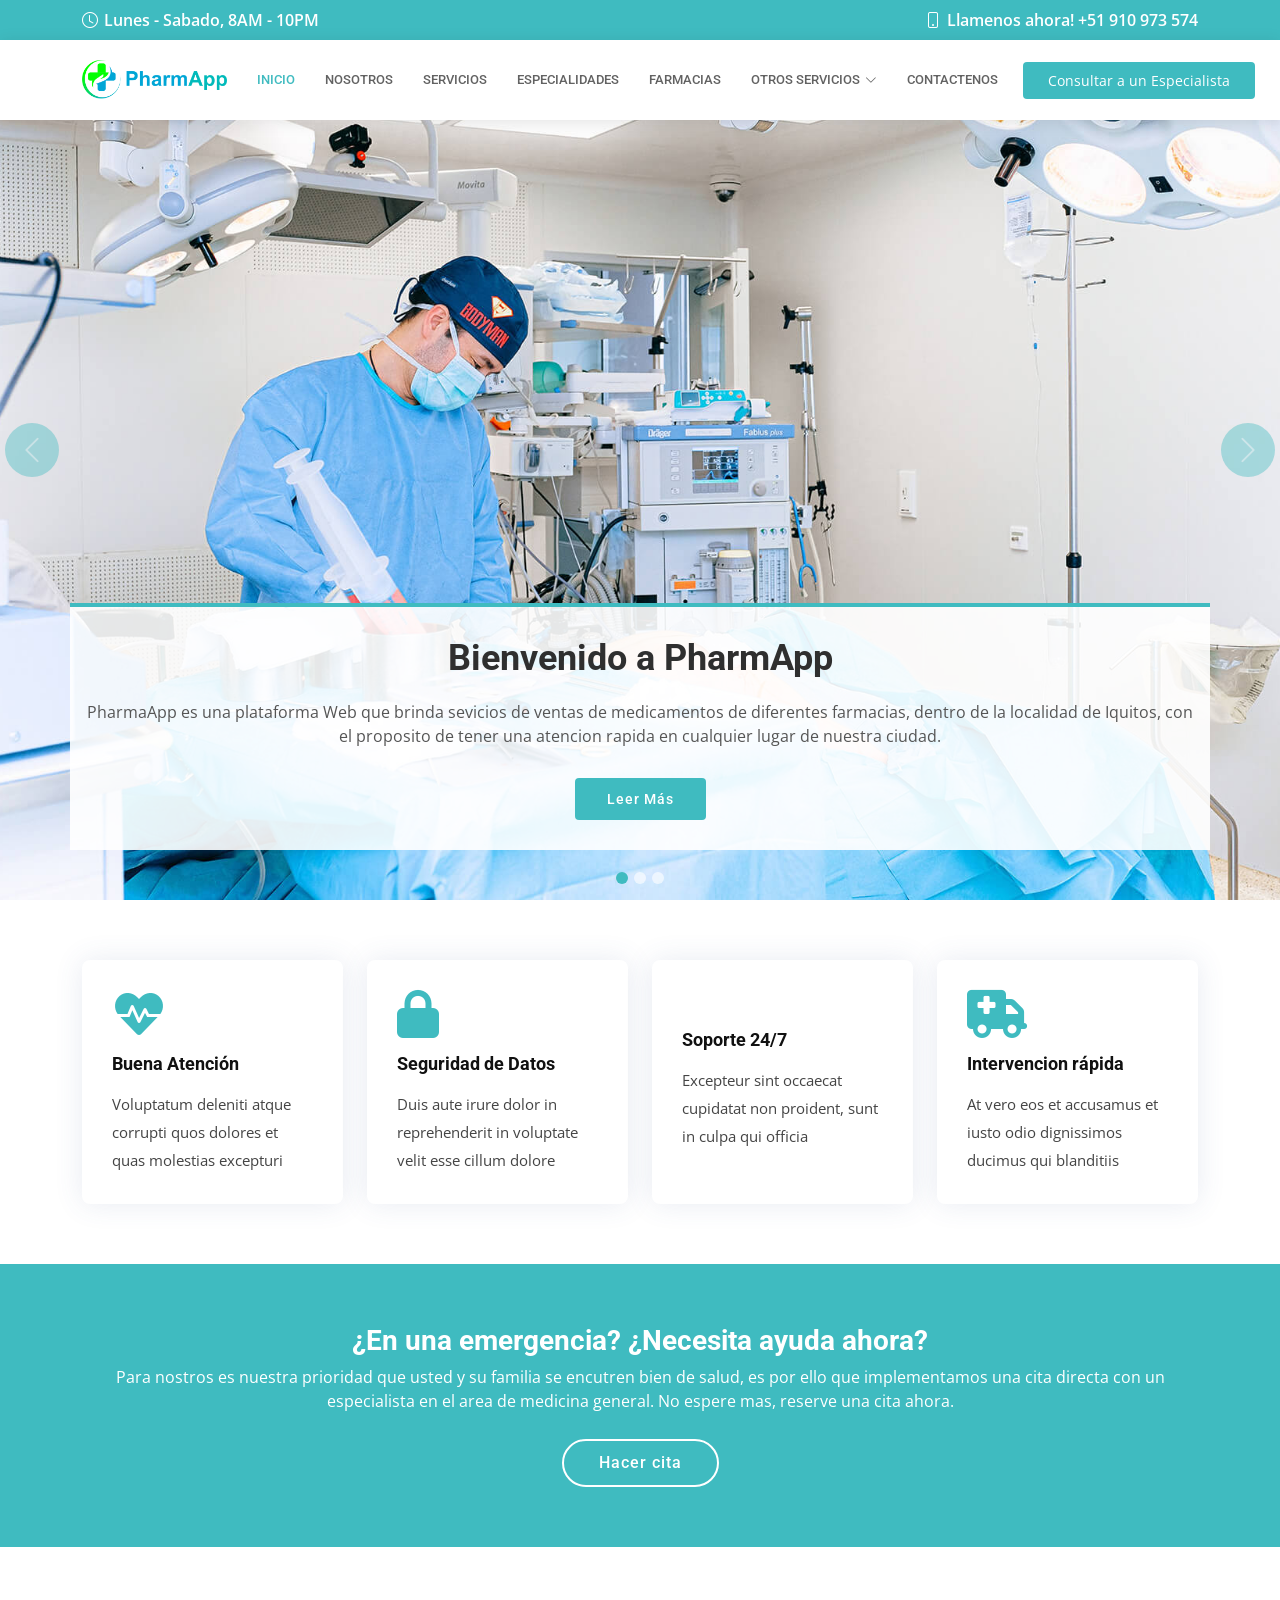
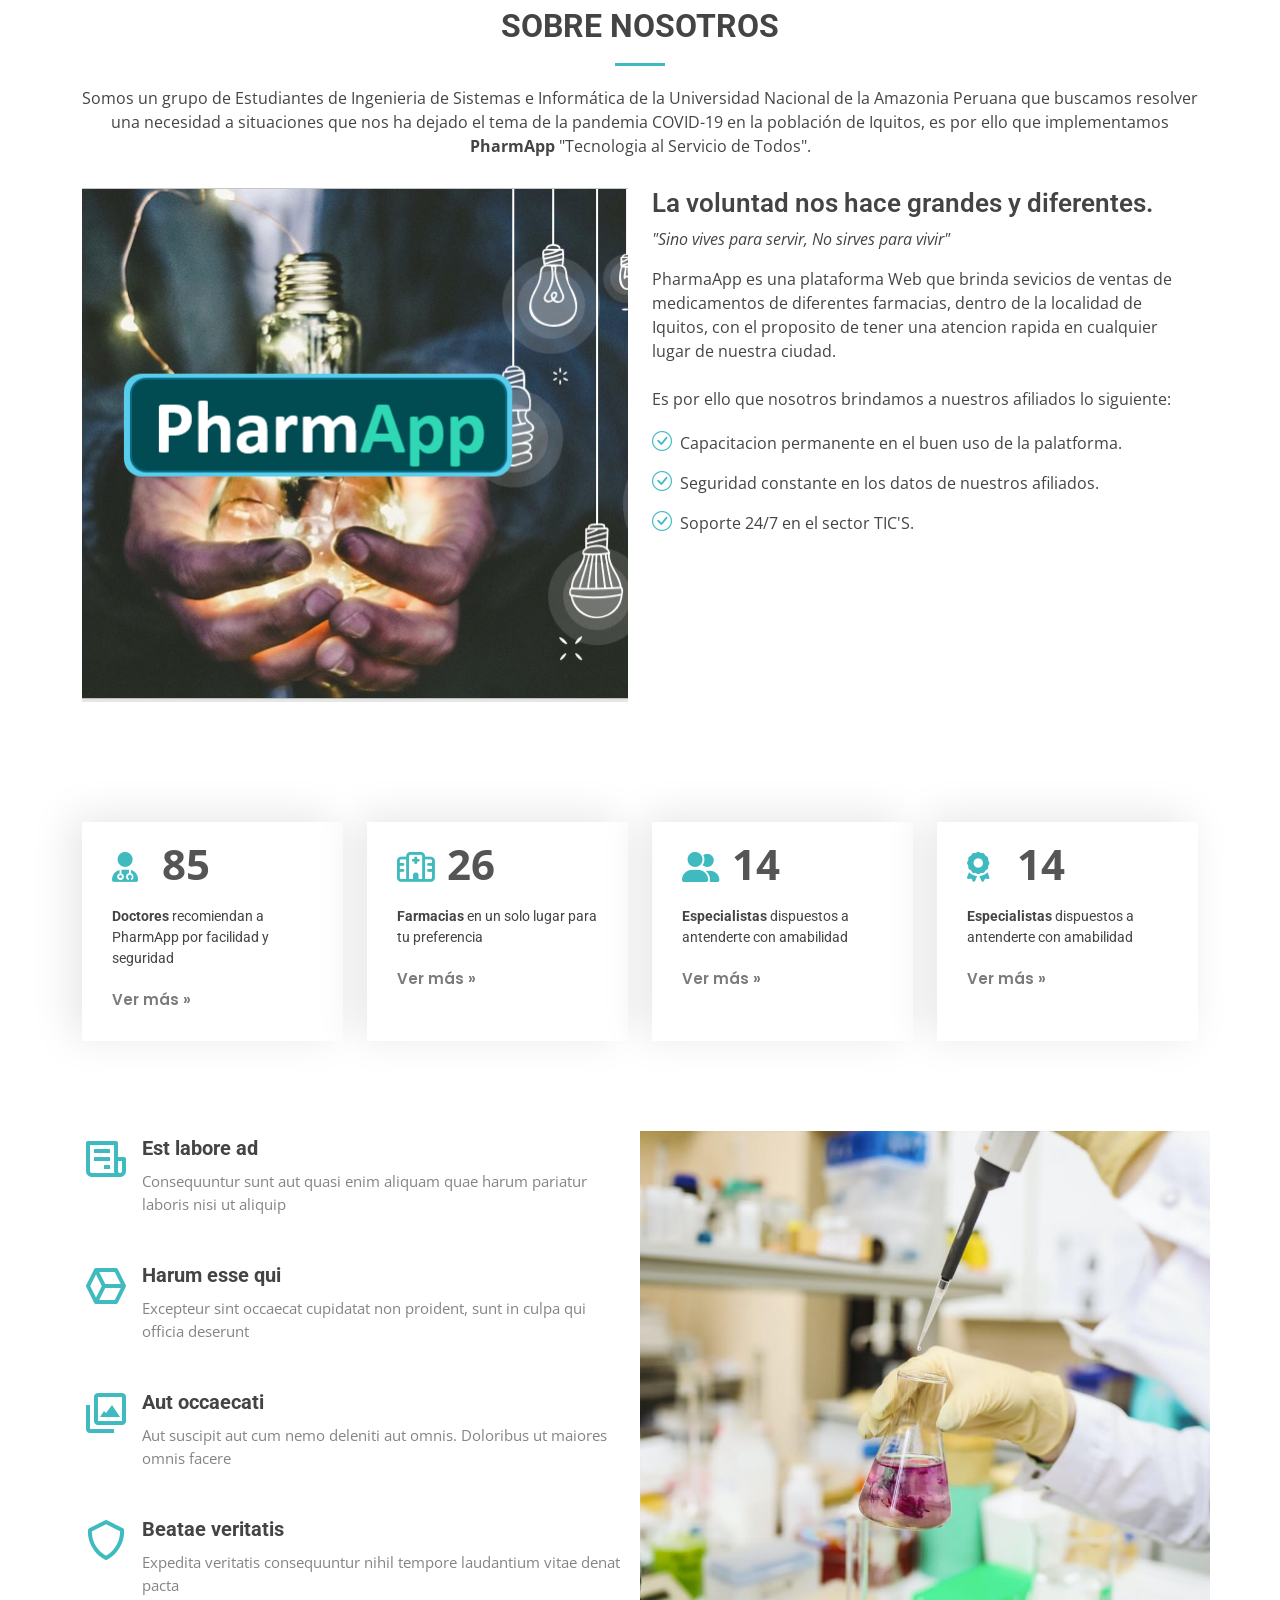
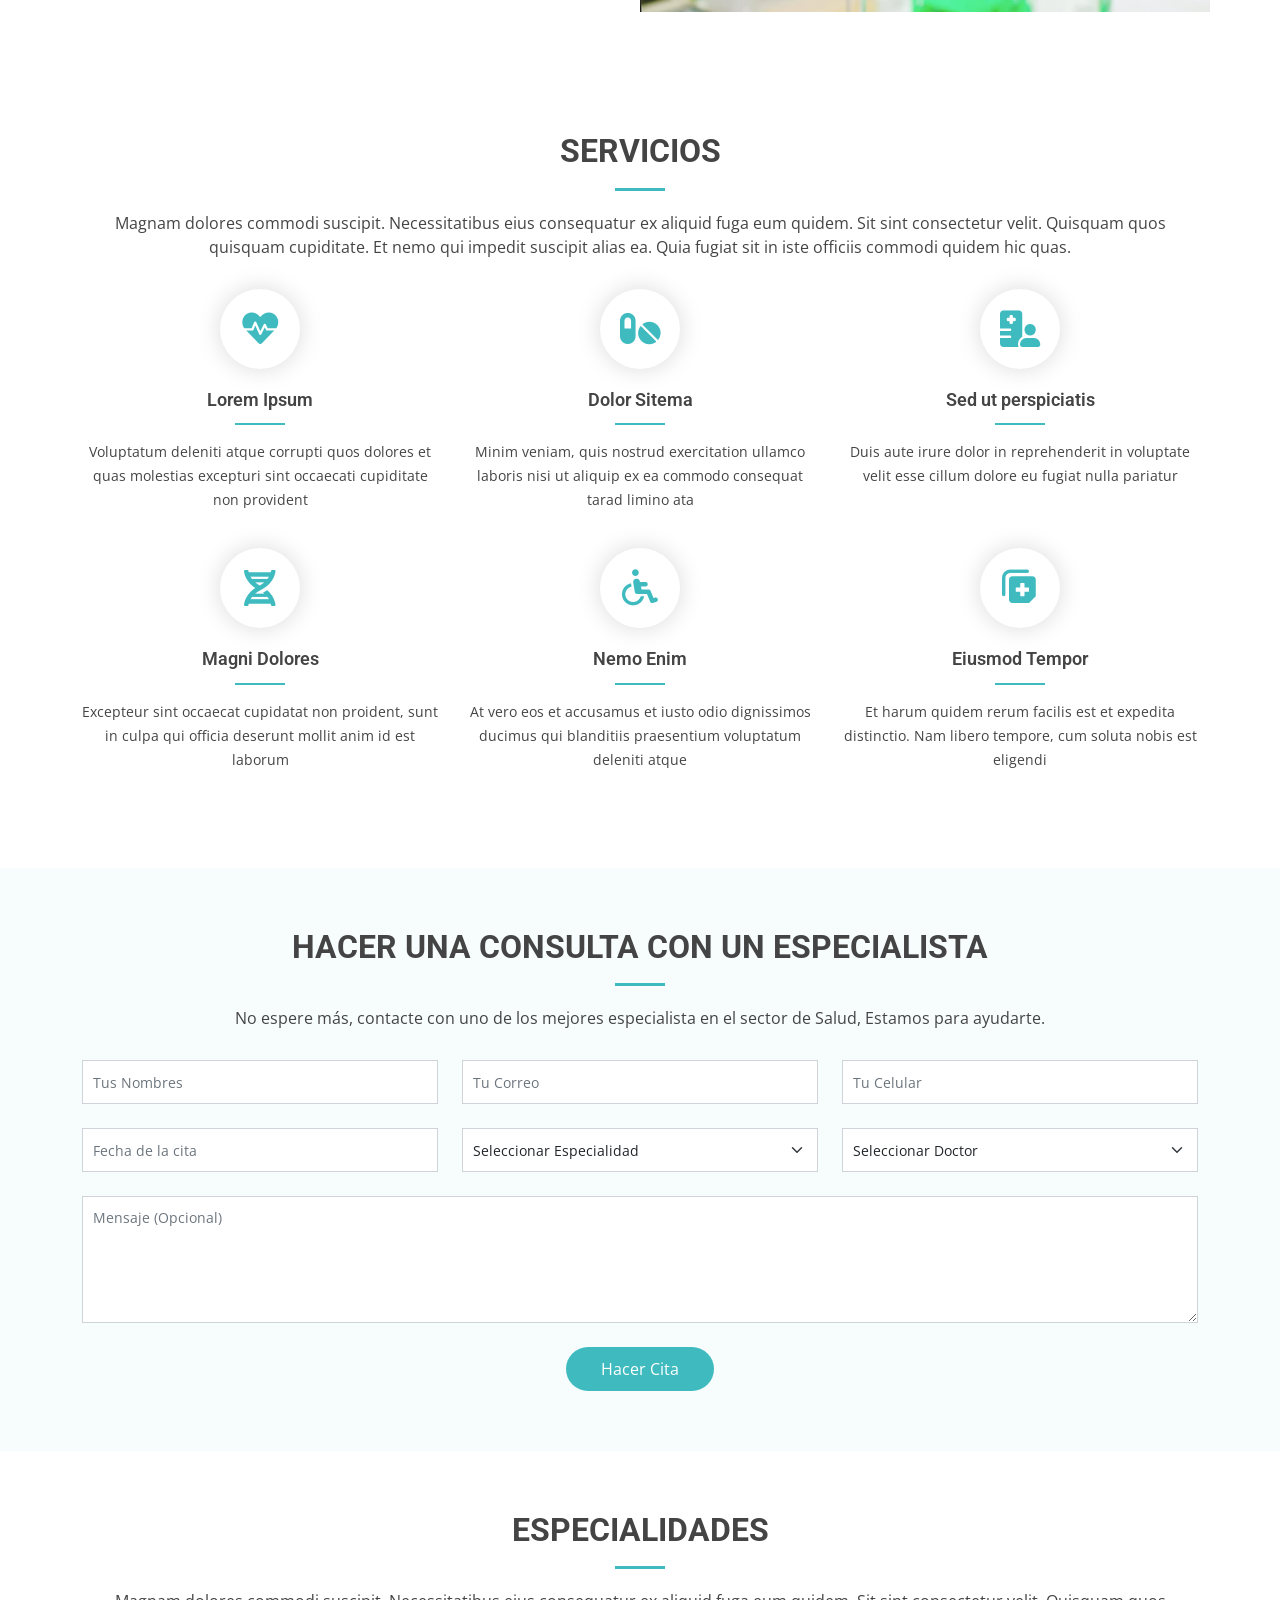
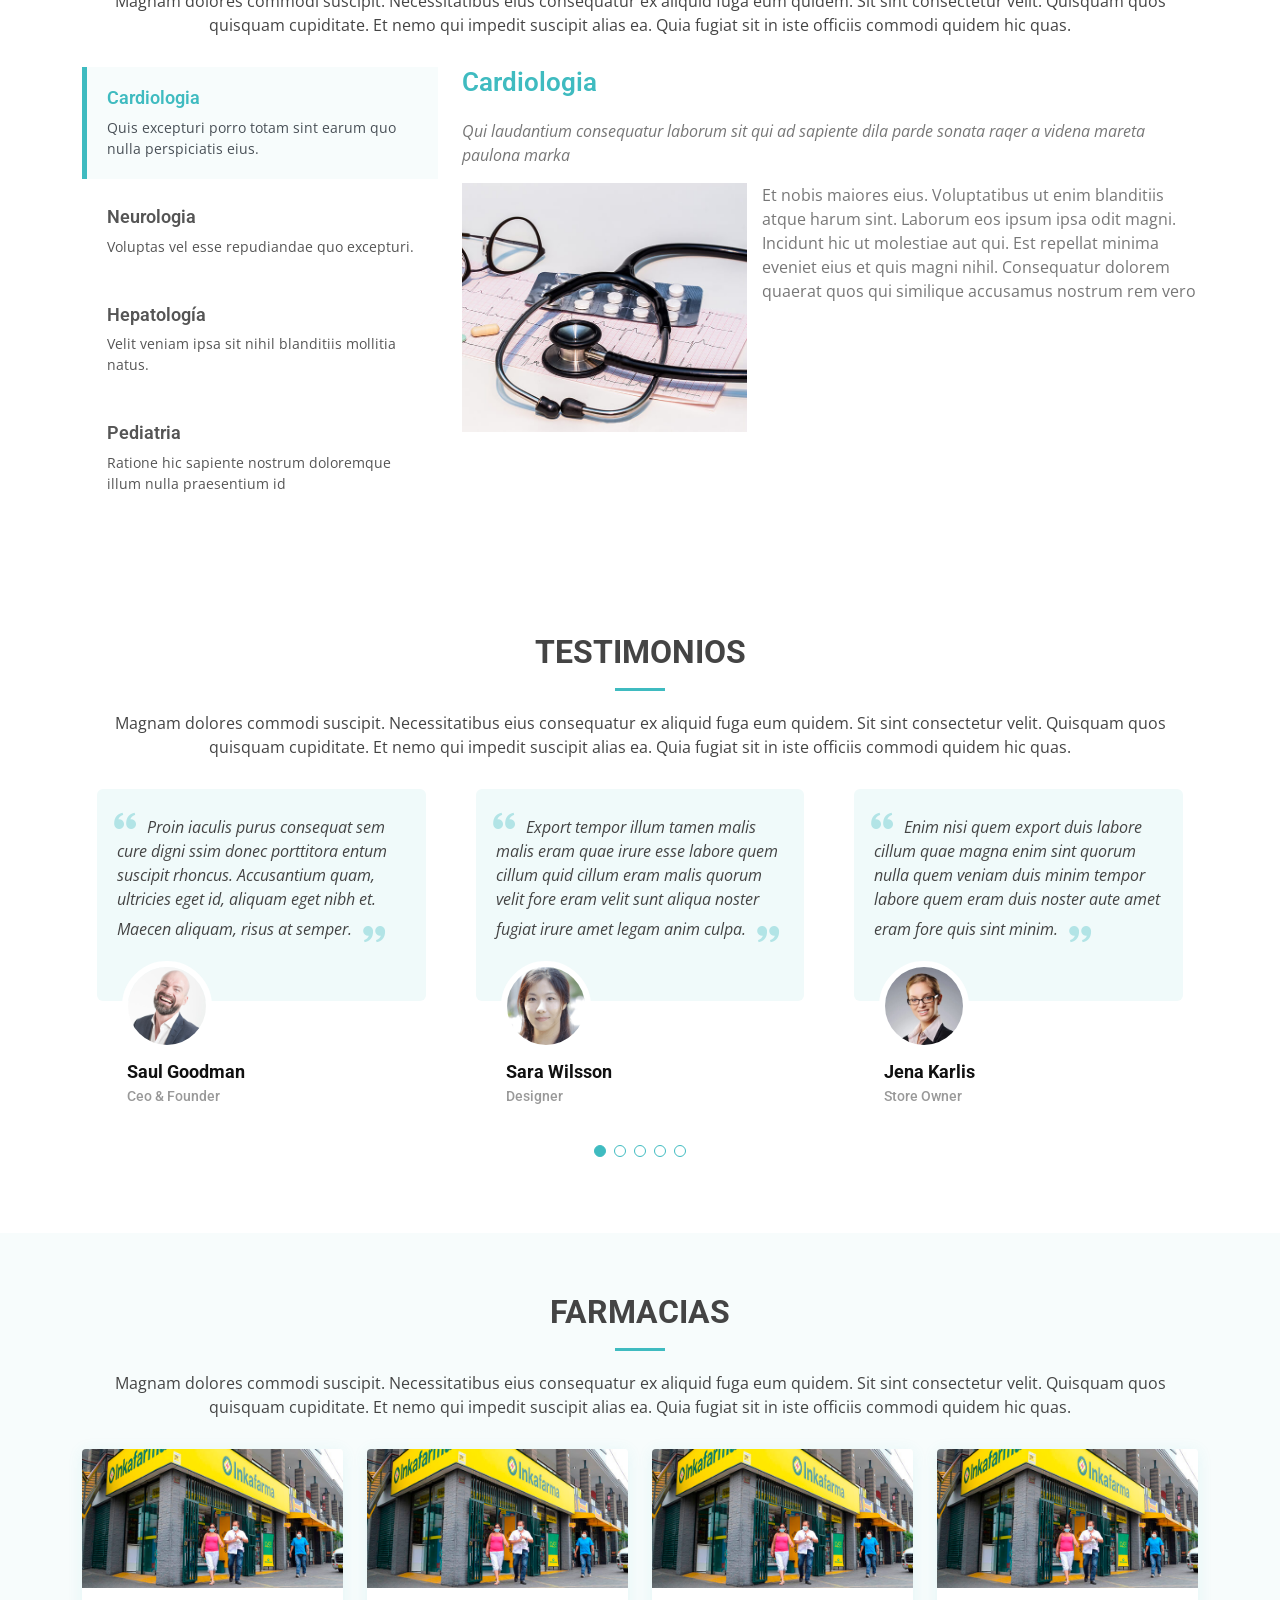
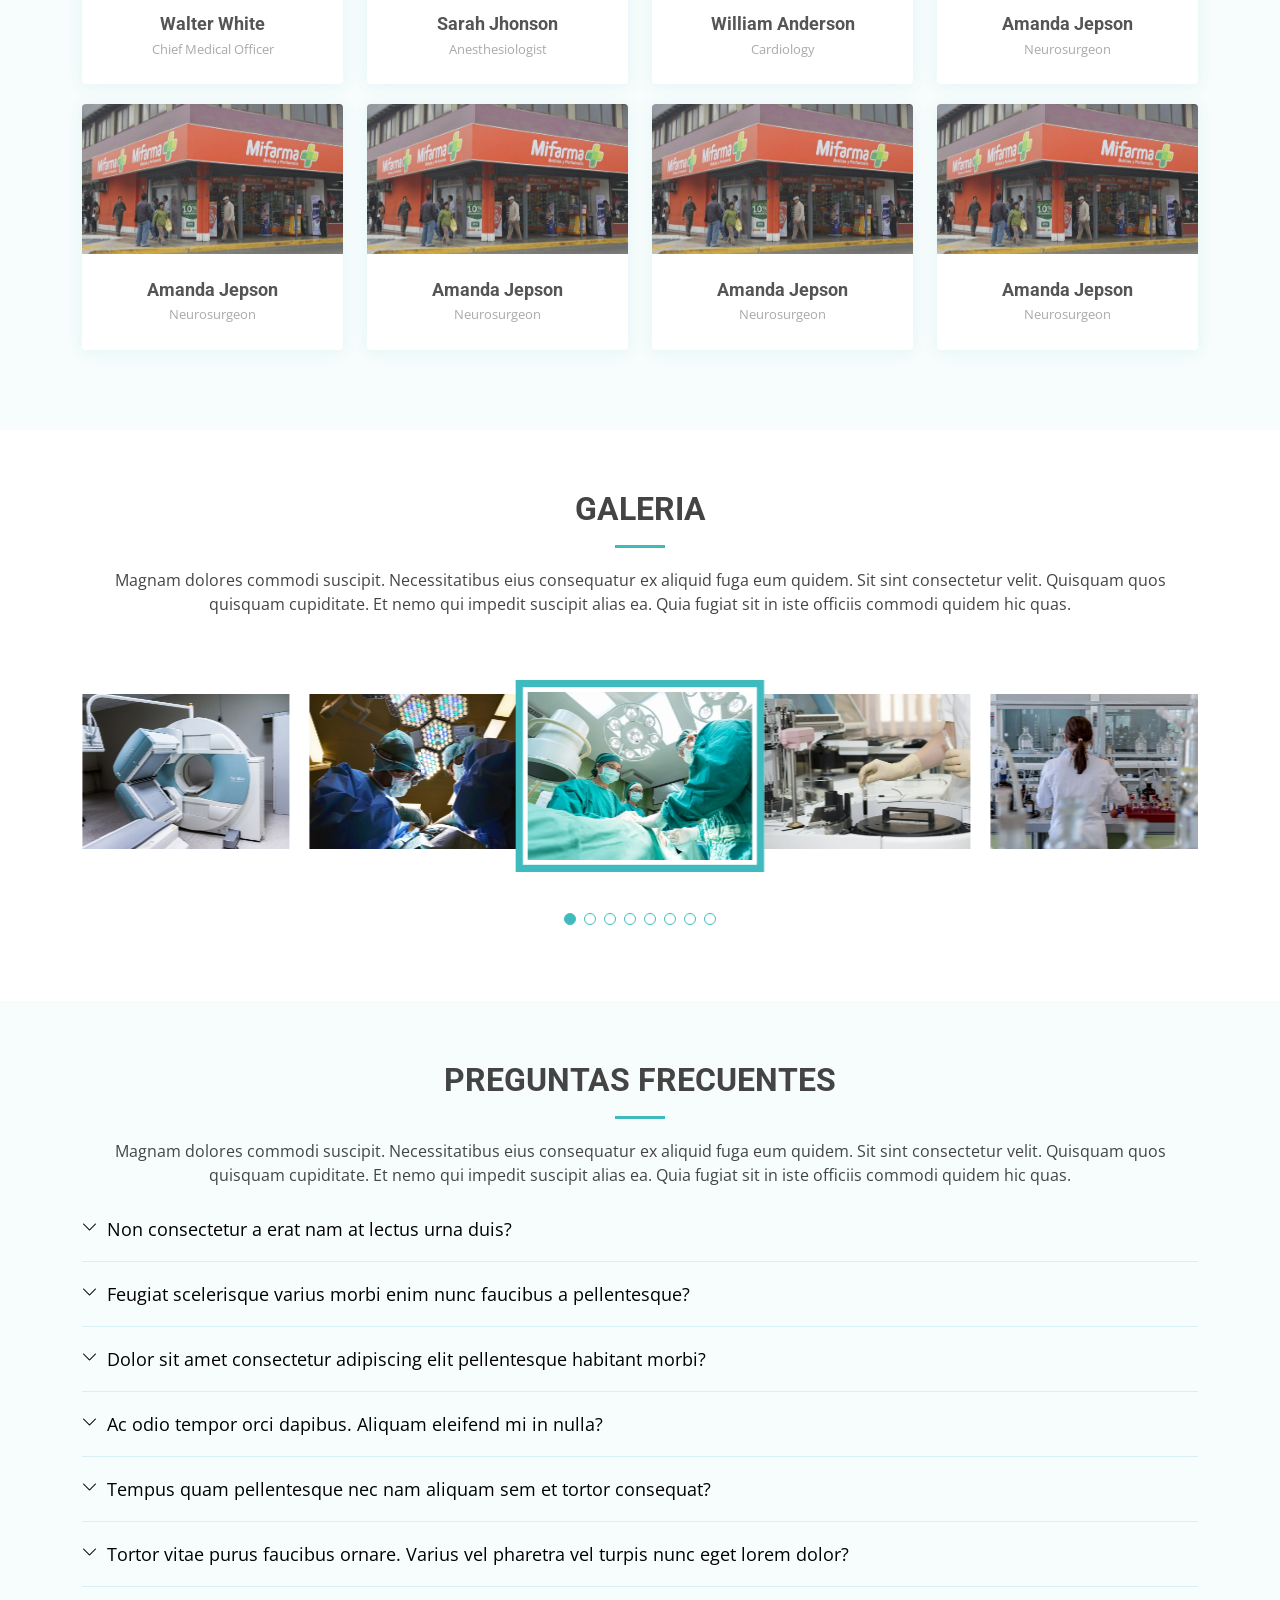
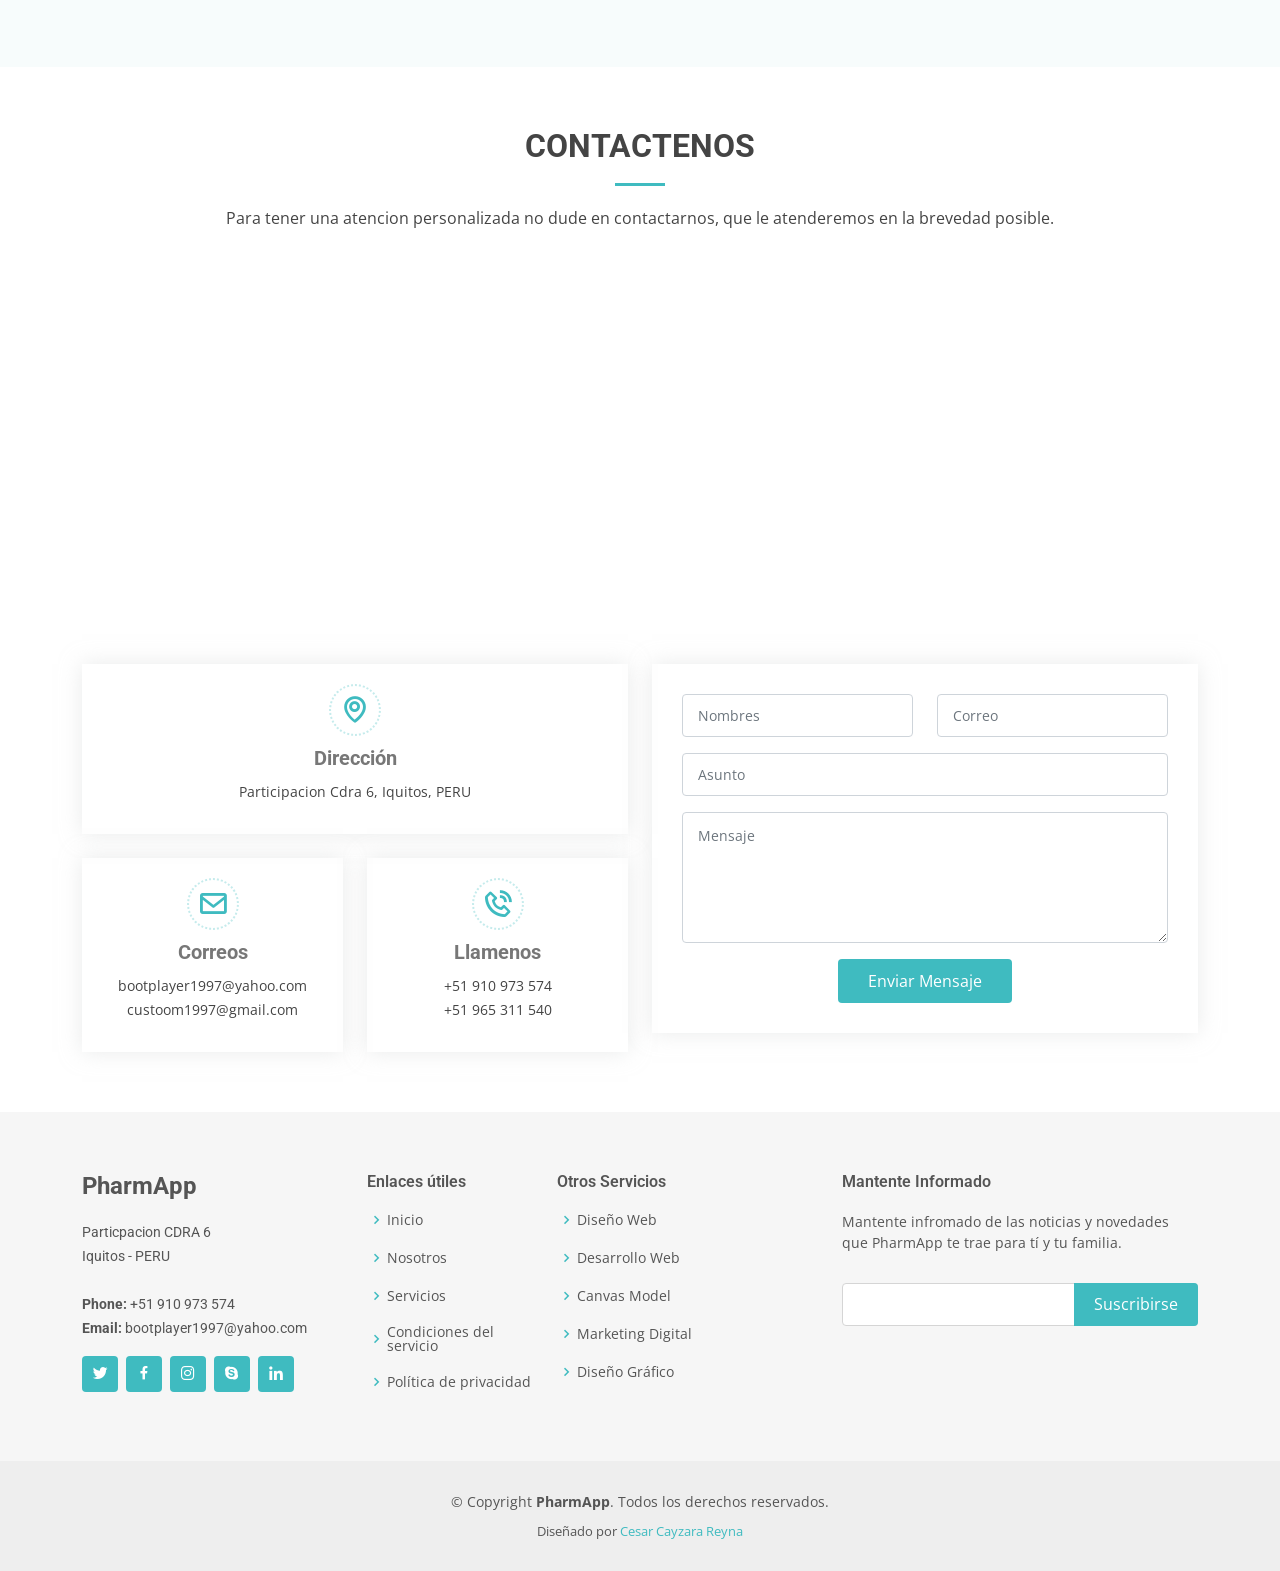
<file: index.html>
<!DOCTYPE html>
<html lang="en">

<head>
  <meta charset="utf-8">
  <meta content="width=device-width, initial-scale=1.0" name="viewport">

  <title>PharmApp</title>
  <meta content="" name="description">
  <meta content="" name="keywords">

  <!-- Favicons -->
  <link href="assets/img/icono-1.png" rel="icon">
  <link href="assets/img/apple-touch-icon.png" rel="apple-touch-icon">

  <!-- Google Fonts -->
  <link href="https://fonts.googleapis.com/css?family=Open+Sans:300,300i,400,400i,600,600i,700,700i|Roboto:300,300i,400,400i,500,500i,600,600i,700,700i|Poppins:300,300i,400,400i,500,500i,600,600i,700,700i" rel="stylesheet">

  <!-- Vendor CSS Files -->
  <link href="assets/vendor/fontawesome-free/css/all.min.css" rel="stylesheet">
  <link href="assets/vendor/animate.css/animate.min.css" rel="stylesheet">
  <link href="assets/vendor/aos/aos.css" rel="stylesheet">
  <link href="assets/vendor/bootstrap/css/bootstrap.min.css" rel="stylesheet">
  <link href="assets/vendor/bootstrap-icons/bootstrap-icons.css" rel="stylesheet">
  <link href="assets/vendor/boxicons/css/boxicons.min.css" rel="stylesheet">
  <link href="assets/vendor/glightbox/css/glightbox.min.css" rel="stylesheet">
  <link href="assets/vendor/swiper/swiper-bundle.min.css" rel="stylesheet">

  <!-- Template Main CSS File -->
  <link href="assets/css/style.css" rel="stylesheet">

  <!-- =======================================================
  * Nombre: PharmApp
  * Author: CesarCayzara.com
  ======================================================== -->
</head>

<body>

  <!-- ======= Barra Arriba ======= -->
  <div id="topbar" class="d-flex align-items-center fixed-top">
    <div class="container d-flex align-items-center justify-content-center justify-content-md-between">
      <div class="align-items-center d-none d-md-flex">
        <i class="bi bi-clock"></i> Lunes - Sabado, 8AM - 10PM
      </div>
      <div class="d-flex align-items-center">
        <i class="bi bi-phone"></i> Llamenos ahora! +51 910 973 574
      </div>
    </div>
  </div>

  <!-- ======= Cabecera ======= -->
  <header id="header" class="fixed-top">
    <div class="container d-flex align-items-center">

      <a href="index.html" class="logo me-auto"><img src="assets/img/Logo_PharmApp.png" alt=""></a>
      <!-- Uncomment below if you prefer to use an image logo -->
      <!-- <h1 class="logo me-auto"><a href="index.html">Medicio</a></h1> -->

      <nav id="navbar" class="navbar order-last order-lg-0">
        <ul>
          <li><a class="nav-link scrollto " href="#hero">Inicio</a></li>
          <li><a class="nav-link scrollto" href="#about">Nosotros</a></li>
          <li><a class="nav-link scrollto" href="#services">Servicios</a></li>
          <li><a class="nav-link scrollto" href="#departments">Especialidades</a></li>
          <li><a class="nav-link scrollto" href="#doctors">Farmacias</a></li>
          <li class="dropdown"><a href="#"><span>Otros Servicios</span> <i class="bi bi-chevron-down"></i></a>
            <ul>
              <li><a href="#">Diseño Web</a></li>
              <li class="dropdown"><a href="#"><span>Desarrollo Web</span> <i class="bi bi-chevron-right"></i></a>
                <ul>
                  <li><a href="#">HTML</a></li>
                  <li><a href="#">Boostrap</a></li>
                  <li><a href="#">Js</a></li>
                  <li><a href="#">PHP</a></li>
                  <li><a href="#">Ajax</a></li>
                </ul>
              </li>
              <li><a href="#">Marketing Digital</a></li>
              <li><a href="#">Diseño Gráfico</a></li>
              <li><a href="#">Modelo Canvas</a></li>
            </ul>
          </li>
          <li><a class="nav-link scrollto" href="#contact">Contactenos</a></li>
        </ul>
        <i class="bi bi-list mobile-nav-toggle"></i>
      </nav>
      <!-- .navbar -->

      <a href="#appointment" class="appointment-btn scrollto"><span class="d-none d-md-inline">Consultar a un</span> Especialista</a>

    </div>
  </header>
  <!-- End Header -->

  <!-- ======= Seccion Slider Cabeceras======= -->
  <section id="hero">
    <div id="heroCarousel" data-bs-interval="5000" class="carousel slide carousel-fade" data-bs-ride="carousel">

      <ol class="carousel-indicators" id="hero-carousel-indicators"></ol>

      <div class="carousel-inner" role="listbox">

        <!-- Slide 1 -->
        <div class="carousel-item active" style="background-image: url(assets/img/slide/slide-1.jpg)">
          <div class="container">
            <h2>Bienvenido a <span>PharmApp</span></h2>
            <p>PharmaApp es una plataforma Web que brinda sevicios de ventas de
              medicamentos de diferentes farmacias, dentro de la localidad de Iquitos,
              con el proposito de tener una atencion rapida en cualquier lugar de nuestra ciudad.</p>
            <a href="#about" class="btn-get-started scrollto">Leer Más</a>
          </div>
        </div>

        <!-- Slide 2 -->
        <div class="carousel-item" style="background-image: url(assets/img/slide/slide-2.jpg)">
          <div class="container">
            <h2>Afiliaciones al Instante</h2>
            <p>.</p>
            <a href="#about" class="btn-get-started scrollto">Leer Más</a>
          </div>
        </div>

        <!-- Slide 3 -->
        <div class="carousel-item" style="background-image: url(assets/img/slide/slide-3.jpg)">
          <div class="container">
            <h2>Servicio Óptimo</h2>
            <p>Ut velit est quam dolor ad a aliquid qui aliquid. Sequi ea ut et est quaerat sequi nihil ut aliquam. Occaecati alias dolorem mollitia ut. Similique ea voluptatem. Esse doloremque accusamus repellendus deleniti vel.</p>
            <a href="#about" class="btn-get-started scrollto">Leer Más</a>
          </div>
        </div>

      </div>

      <a class="carousel-control-prev" href="#heroCarousel" role="button" data-bs-slide="prev">
        <span class="carousel-control-prev-icon bi bi-chevron-left" aria-hidden="true"></span>
      </a>

      <a class="carousel-control-next" href="#heroCarousel" role="button" data-bs-slide="next">
        <span class="carousel-control-next-icon bi bi-chevron-right" aria-hidden="true"></span>
      </a>

    </div>
  </section>
  <!-- End Hero -->

  <main id="main">

    <!-- ======= Sección de Servicios Destacados ======= -->
    <section id="featured-services" class="featured-services">
      <div class="container" data-aos="fade-up">

        <div class="row">
          <div class="col-md-6 col-lg-3 d-flex align-items-stretch mb-5 mb-lg-0">
            <div class="icon-box" data-aos="fade-up" data-aos-delay="100">
              <div class="icon"><i class="fas fa-heartbeat"></i></div>
              <h4 class="title"><a href="">Buena Atención</a></h4>
              <p class="description">Voluptatum deleniti atque corrupti quos dolores et quas molestias excepturi</p>
            </div>
          </div>

          <div class="col-md-6 col-lg-3 d-flex align-items-stretch mb-5 mb-lg-0">
            <div class="icon-box" data-aos="fade-up" data-aos-delay="200">
              <div class="icon"><i class="fas fa-lock"></i></div>
              <h4 class="title"><a href="">Seguridad de Datos</a></h4>
              <p class="description">Duis aute irure dolor in reprehenderit in voluptate velit esse cillum dolore</p>
            </div>
          </div>

          <div class="col-md-6 col-lg-3 d-flex align-items-stretch mb-5 mb-lg-0">
            <div class="icon-box" data-aos="fade-up" data-aos-delay="300">
              <div class="icon"><i class="fas fa-support"></i></div>
              <h4 class="title"><a href="">Soporte 24/7</a></h4>
              <p class="description">Excepteur sint occaecat cupidatat non proident, sunt in culpa qui officia</p>
            </div>
          </div>

          <div class="col-md-6 col-lg-3 d-flex align-items-stretch mb-5 mb-lg-0">
            <div class="icon-box" data-aos="fade-up" data-aos-delay="400">
              <div class="icon"><i class="fas fa-ambulance"></i></div>
              <h4 class="title"><a href="">Intervencion rápida</a></h4>
              <p class="description">At vero eos et accusamus et iusto odio dignissimos ducimus qui blanditiis</p>
            </div>
          </div>

        </div>

      </div>
    </section>
    <!-- End Sección de Servicios Destacados -->

    <!-- ======= Cta Section ======= -->
    <section id="cta" class="cta">
      <div class="container" data-aos="zoom-in">

        <div class="text-center">
          <h3>¿En una emergencia? ¿Necesita ayuda ahora?</h3>
          <p>Para nostros es nuestra prioridad que usted y su familia se encutren
            bien de salud, es por ello que implementamos una cita directa
            con un especialista en el area de medicina general. No espere mas, reserve una
            cita ahora.</p>
          <a class="cta-btn scrollto" href="#appointment">Hacer cita</a>
        </div>

      </div>
    </section>
    <!-- End Cta Section -->

    <!-- ======= Sección Sobre Nosotros ======= -->
    <section id="about" class="about">
      <div class="container" data-aos="fade-up">

        <div class="section-title">
          <h2>Sobre Nosotros</h2>
          <p>Somos un grupo de Estudiantes de Ingenieria de Sistemas e Informática
            de la Universidad Nacional de la Amazonia Peruana que buscamos resolver
            una necesidad a situaciones que nos ha dejado el tema de la pandemia
            COVID-19 en la población de Iquitos, es por ello que implementamos <strong> PharmApp </strong> "Tecnologia
            al Servicio de Todos".</p>
        </div>

        <div class="row">
          <div class="col-lg-6" data-aos="fade-right">
            <img src="assets/img/about2.png" class="img-fluid" alt="">
          </div>
          <div class="col-lg-6 pt-4 pt-lg-0 content" data-aos="fade-left">
            <h3>La voluntad nos hace grandes y diferentes.</h3>
            <p class="fst-italic">
              "Sino vives para servir, No sirves para vivir"
            </p>
            <p >
              PharmaApp es una plataforma Web que brinda sevicios de ventas de
              medicamentos de diferentes farmacias, dentro de la localidad de Iquitos,
              con el proposito de tener una atencion rapida en cualquier lugar de nuestra ciudad.<br><br>
              Es por ello que nosotros brindamos a nuestros afiliados lo siguiente:
            </p>
            <ul>
              <li><i class="bi bi-check-circle"></i> Capacitacion permanente en el buen uso de la palatforma.</li>
              <li><i class="bi bi-check-circle"></i> Seguridad constante en los datos de nuestros afiliados.</li>
              <li><i class="bi bi-check-circle"></i> Soporte 24/7 en el sector TIC'S.</li>
            </ul>
            
          </div>
        </div>

      </div>
    </section>
    <!-- End Sección Sobre Nosotros -->

    <!-- ======= Counts Section ======= -->
    <section id="counts" class="counts">
      <div class="container" data-aos="fade-up">

        <div class="row no-gutters">

          <div class="col-lg-3 col-md-6 d-md-flex align-items-md-stretch">
            <div class="count-box">
              <i class="fas fa-user-md"></i>
              <span data-purecounter-start="0" data-purecounter-end="85" data-purecounter-duration="1" class="purecounter"></span>

              <!-- &raquo; para el punto -->
              <p><strong>Doctores</strong> recomiendan a PharmApp por facilidad y seguridad</p>
              <a href="#">Ver más &raquo;</a>
            </div>
          </div>

          <div class="col-lg-3 col-md-6 d-md-flex align-items-md-stretch">
            <div class="count-box">
              <i class="far fa-hospital"></i>
              <span data-purecounter-start="0" data-purecounter-end="26" data-purecounter-duration="1" class="purecounter"></span>
              <p><strong>Farmacias</strong> en un solo lugar para tu preferencia</p>
              <a href="#">Ver más &raquo;</a>
            </div>
          </div>

          <div class="col-lg-3 col-md-6 d-md-flex align-items-md-stretch">
            <div class="count-box">
              <i class="fas fa-user-friends"></i>
              <span data-purecounter-start="0" data-purecounter-end="14" data-purecounter-duration="1" class="purecounter"></span>
              <p><strong>Especialistas</strong> dispuestos a antenderte con amabilidad</p>
              <a href="#">Ver más &raquo;</a>
            </div>
          </div>
          
          <div class="col-lg-3 col-md-6 d-md-flex align-items-md-stretch">
            <div class="count-box">
              <i class="fas fa-award"></i>
              <span data-purecounter-start="0" data-purecounter-end="14" data-purecounter-duration="1" class="purecounter"></span>
              <p><strong>Especialistas</strong> dispuestos a antenderte con amabilidad</p>
              <a href="#">Ver más &raquo;</a>
            </div>
          </div>

          <!-- <div class="col-lg-3 col-md-6 d-md-flex align-items-md-stretch">
            <div class="count-box">
              <i class="fas fa-award"></i>
              <span data-purecounter-start="0" data-purecounter-end="150" data-purecounter-duration="1" class="purecounter"></span>
              <p><strong>Awards</strong> rerum asperiores dolor molestiae doloribu</p>
              <a href="#">Ver más &raquo;</a>
            </div>
          </div> -->

        </div>

      </div>
    </section>
    <!-- End Counts Section -->

    <!-- ======= Features Section ======= -->
    <section id="features" class="features">
      <div class="container" data-aos="fade-up">

        <div class="row">
          <div class="col-lg-6 order-2 order-lg-1" data-aos="fade-right">
            <div class="icon-box mt-5 mt-lg-0">
              <i class="bx bx-receipt"></i>
              <h4>Est labore ad</h4>
              <p>Consequuntur sunt aut quasi enim aliquam quae harum pariatur laboris nisi ut aliquip</p>
            </div>
            <div class="icon-box mt-5">
              <i class="bx bx-cube-alt"></i>
              <h4>Harum esse qui</h4>
              <p>Excepteur sint occaecat cupidatat non proident, sunt in culpa qui officia deserunt</p>
            </div>
            <div class="icon-box mt-5">
              <i class="bx bx-images"></i>
              <h4>Aut occaecati</h4>
              <p>Aut suscipit aut cum nemo deleniti aut omnis. Doloribus ut maiores omnis facere</p>
            </div>
            <div class="icon-box mt-5">
              <i class="bx bx-shield"></i>
              <h4>Beatae veritatis</h4>
              <p>Expedita veritatis consequuntur nihil tempore laudantium vitae denat pacta</p>
            </div>
          </div>
          <div class="image col-lg-6 order-1 order-lg-2" style='background-image: url("assets/img/features.jpg");' data-aos="zoom-in"></div>
        </div>

      </div>
    </section>
    <!-- End Features Section -->

    <!-- ======= Services Section ======= -->
    <section id="services" class="services services">
      <div class="container" data-aos="fade-up">

        <div class="section-title">
          <h2>Servicios</h2>
          <p>Magnam dolores commodi suscipit. Necessitatibus eius consequatur ex aliquid fuga eum quidem. Sit sint consectetur velit. Quisquam quos quisquam cupiditate. Et nemo qui impedit suscipit alias ea. Quia fugiat sit in iste officiis commodi quidem hic quas.</p>
        </div>

        <div class="row">
          <div class="col-lg-4 col-md-6 icon-box" data-aos="zoom-in" data-aos-delay="100">
            <div class="icon"><i class="fas fa-heartbeat"></i></div>
            <h4 class="title"><a href="">Lorem Ipsum</a></h4>
            <p class="description">Voluptatum deleniti atque corrupti quos dolores et quas molestias excepturi sint occaecati cupiditate non provident</p>
          </div>
          <div class="col-lg-4 col-md-6 icon-box" data-aos="zoom-in" data-aos-delay="200">
            <div class="icon"><i class="fas fa-pills"></i></div>
            <h4 class="title"><a href="">Dolor Sitema</a></h4>
            <p class="description">Minim veniam, quis nostrud exercitation ullamco laboris nisi ut aliquip ex ea commodo consequat tarad limino ata</p>
          </div>
          <div class="col-lg-4 col-md-6 icon-box" data-aos="zoom-in" data-aos-delay="300">
            <div class="icon"><i class="fas fa-hospital-user"></i></div>
            <h4 class="title"><a href="">Sed ut perspiciatis</a></h4>
            <p class="description">Duis aute irure dolor in reprehenderit in voluptate velit esse cillum dolore eu fugiat nulla pariatur</p>
          </div>
          <div class="col-lg-4 col-md-6 icon-box" data-aos="zoom-in" data-aos-delay="100">
            <div class="icon"><i class="fas fa-dna"></i></div>
            <h4 class="title"><a href="">Magni Dolores</a></h4>
            <p class="description">Excepteur sint occaecat cupidatat non proident, sunt in culpa qui officia deserunt mollit anim id est laborum</p>
          </div>
          <div class="col-lg-4 col-md-6 icon-box" data-aos="zoom-in" data-aos-delay="200">
            <div class="icon"><i class="fas fa-wheelchair"></i></div>
            <h4 class="title"><a href="">Nemo Enim</a></h4>
            <p class="description">At vero eos et accusamus et iusto odio dignissimos ducimus qui blanditiis praesentium voluptatum deleniti atque</p>
          </div>
          <div class="col-lg-4 col-md-6 icon-box" data-aos="zoom-in" data-aos-delay="300">
            <div class="icon"><i class="fas fa-notes-medical"></i></div>
            <h4 class="title"><a href="">Eiusmod Tempor</a></h4>
            <p class="description">Et harum quidem rerum facilis est et expedita distinctio. Nam libero tempore, cum soluta nobis est eligendi</p>
          </div>
        </div>

      </div>
    </section>
    <!-- End Services Section -->

    <!-- ======= Appointment Section ======= -->
    <section id="appointment" class="appointment section-bg">
      <div class="container" data-aos="fade-up">
        <div class="section-title">

          <!-- ======= 
          /* Es aqui donde el usuario podrá hacer una consulta de la
            sin avisarnos, de una menra directa con el especialista,
            doctor o enfermero que le agreguemos para que pueda responder a estas
            consultas o citas
          
          ======= -->

          <h2>Hacer una consulta con un Especialista</h2>
          <p>No espere más, contacte con uno de los mejores especialista en el sector de Salud, Estamos para ayudarte.</p>
        </div>

        <form action="forms/appointment.php" method="post" role="form" class="php-email-form" data-aos="fade-up" data-aos-delay="100">
          <div class="row">
            <div class="col-md-4 form-group">
              <input type="text" name="name" class="form-control" id="name" placeholder="Tus Nombres" required>
            </div>
            <div class="col-md-4 form-group mt-3 mt-md-0">
              <input type="email" class="form-control" name="email" id="email" placeholder="Tu Correo" required>
            </div>
            <div class="col-md-4 form-group mt-3 mt-md-0">
              <input type="tel" class="form-control" name="phone" id="phone" placeholder="Tu Celular" required>
            </div>
          </div>
          <div class="row">
            <div class="col-md-4 form-group mt-3">
              <input type="datetime" name="date" class="form-control datepicker" id="date" placeholder="Fecha de la cita" required>
            </div>
            <div class="col-md-4 form-group mt-3">
              <select name="department" id="department" class="form-select">
                <option value="">Seleccionar Especialidad</option>
                <option value="Department 1">Especialidad 1</option>
                <option value="Department 2">Especialidad 2</option>
                <option value="Department 3">Especialidad 3</option>
              </select>
            </div>
            <div class="col-md-4 form-group mt-3">
              <select name="doctor" id="doctor" class="form-select">
                <option value="">Seleccionar Doctor</option>
                <option value="Doctor 1">Doctor 1</option>
                <option value="Doctor 2">Doctor 2</option>
                <option value="Doctor 3">Doctor 3</option>
              </select>
            </div>
          </div>

          <div class="form-group mt-3">
            <textarea class="form-control" name="message" rows="5" placeholder="Mensaje (Opcional)"></textarea>
          </div>
          <div class="my-3">
            <div class="loading">Cargando..</div>
            <div class="error-message"></div>
            <div class="sent-message">Su solicitud de cita se ha enviado correctamente. Gracias!</div>
          </div>
          <div class="text-center"><button type="submit">Hacer Cita</button></div>
        </form>

      </div>
    </section>
    <!-- End Appointment Section -->

    <!-- ======= Departments Section ======= -->
    <section id="departments" class="departments">
      <div class="container" data-aos="fade-up">

        <div class="section-title">
          <h2>Especialidades</h2>
          <p>Magnam dolores commodi suscipit. Necessitatibus eius consequatur ex aliquid fuga eum quidem. Sit sint consectetur velit. Quisquam quos quisquam cupiditate. Et nemo qui impedit suscipit alias ea. Quia fugiat sit in iste officiis commodi quidem hic quas.</p>
        </div>

        <div class="row" data-aos="fade-up" data-aos-delay="100">
          <div class="col-lg-4 mb-5 mb-lg-0">
            <ul class="nav nav-tabs flex-column">
              <li class="nav-item">
                <a class="nav-link active show" data-bs-toggle="tab" data-bs-target="#tab-1">
                  <h4>Cardiologia</h4>
                  <p>Quis excepturi porro totam sint earum quo nulla perspiciatis eius.</p>
                </a>
              </li>
              <li class="nav-item mt-2">
                <a class="nav-link" data-bs-toggle="tab" data-bs-target="#tab-2">
                  <h4>Neurologia</h4>
                  <p>Voluptas vel esse repudiandae quo excepturi.</p>
                </a>
              </li>
              <li class="nav-item mt-2">
                <a class="nav-link" data-bs-toggle="tab" data-bs-target="#tab-3">
                  <h4>Hepatología</h4>
                  <p>Velit veniam ipsa sit nihil blanditiis mollitia natus.</p>
                </a>
              </li>
              <li class="nav-item mt-2">
                <a class="nav-link" data-bs-toggle="tab" data-bs-target="#tab-4">
                  <h4>Pediatria</h4>
                  <p>Ratione hic sapiente nostrum doloremque illum nulla praesentium id</p>
                </a>
              </li>
            </ul>
          </div>
          <div class="col-lg-8">
            <div class="tab-content">
              <div class="tab-pane active show" id="tab-1">
                <h3>Cardiologia</h3>
                <p class="fst-italic">Qui laudantium consequatur laborum sit qui ad sapiente dila parde sonata raqer a videna mareta paulona marka</p>
                <img src="assets/img/departments-1.jpg" alt="" class="img-fluid">
                <p>Et nobis maiores eius. Voluptatibus ut enim blanditiis atque harum sint. Laborum eos ipsum ipsa odit magni. Incidunt hic ut molestiae aut qui. Est repellat minima eveniet eius et quis magni nihil. Consequatur dolorem quaerat quos qui similique accusamus nostrum rem vero</p>
              </div>
              <div class="tab-pane" id="tab-2">
                <h3>Neurologia</h3>
                <p class="fst-italic">Qui laudantium consequatur laborum sit qui ad sapiente dila parde sonata raqer a videna mareta paulona marka</p>
                <img src="assets/img/departments-2.jpg" alt="" class="img-fluid">
                <p>Et nobis maiores eius. Voluptatibus ut enim blanditiis atque harum sint. Laborum eos ipsum ipsa odit magni. Incidunt hic ut molestiae aut qui. Est repellat minima eveniet eius et quis magni nihil. Consequatur dolorem quaerat quos qui similique accusamus nostrum rem vero</p>
              </div>
              <div class="tab-pane" id="tab-3">
                <h3>Hepatologia</h3>
                <p class="fst-italic">Qui laudantium consequatur laborum sit qui ad sapiente dila parde sonata raqer a videna mareta paulona marka</p>
                <img src="assets/img/departments-3.jpg" alt="" class="img-fluid">
                <p>Et nobis maiores eius. Voluptatibus ut enim blanditiis atque harum sint. Laborum eos ipsum ipsa odit magni. Incidunt hic ut molestiae aut qui. Est repellat minima eveniet eius et quis magni nihil. Consequatur dolorem quaerat quos qui similique accusamus nostrum rem vero</p>
              </div>
              <div class="tab-pane" id="tab-4">
                <h3>Pediatria</h3>
                <p class="fst-italic">Qui laudantium consequatur laborum sit qui ad sapiente dila parde sonata raqer a videna mareta paulona marka</p>
                <img src="assets/img/departments-4.jpg" alt="" class="img-fluid">
                <p>Et nobis maiores eius. Voluptatibus ut enim blanditiis atque harum sint. Laborum eos ipsum ipsa odit magni. Incidunt hic ut molestiae aut qui. Est repellat minima eveniet eius et quis magni nihil. Consequatur dolorem quaerat quos qui similique accusamus nostrum rem vero</p>
              </div>
            </div>
          </div>
        </div>

      </div>
    </section><!-- End Departments Section -->

    <!-- ======= Testimonials Section ======= -->
    <section id="testimonials" class="testimonials">
      <div class="container" data-aos="fade-up">

        <div class="section-title">
          <h2>Testimonios</h2>
          <p>Magnam dolores commodi suscipit. Necessitatibus eius consequatur ex aliquid fuga eum quidem. Sit sint consectetur velit. Quisquam quos quisquam cupiditate. Et nemo qui impedit suscipit alias ea. Quia fugiat sit in iste officiis commodi quidem hic quas.</p>
        </div>

        <div class="testimonials-slider swiper" data-aos="fade-up" data-aos-delay="100">
          <div class="swiper-wrapper">

            <div class="swiper-slide">
              <div class="testimonial-item">
                <p>
                  <i class="bx bxs-quote-alt-left quote-icon-left"></i>
                  Proin iaculis purus consequat sem cure digni ssim donec porttitora entum suscipit rhoncus. Accusantium quam, ultricies eget id, aliquam eget nibh et. Maecen aliquam, risus at semper.
                  <i class="bx bxs-quote-alt-right quote-icon-right"></i>
                </p>
                <img src="assets/img/testimonials/testimonials-1.jpg" class="testimonial-img" alt="">
                <h3>Saul Goodman</h3>
                <h4>Ceo &amp; Founder</h4>
              </div>
            </div><!-- End testimonial item -->

            <div class="swiper-slide">
              <div class="testimonial-item">
                <p>
                  <i class="bx bxs-quote-alt-left quote-icon-left"></i>
                  Export tempor illum tamen malis malis eram quae irure esse labore quem cillum quid cillum eram malis quorum velit fore eram velit sunt aliqua noster fugiat irure amet legam anim culpa.
                  <i class="bx bxs-quote-alt-right quote-icon-right"></i>
                </p>
                <img src="assets/img/testimonials/testimonials-2.jpg" class="testimonial-img" alt="">
                <h3>Sara Wilsson</h3>
                <h4>Designer</h4>
              </div>
            </div><!-- End testimonial item -->

            <div class="swiper-slide">
              <div class="testimonial-item">
                <p>
                  <i class="bx bxs-quote-alt-left quote-icon-left"></i>
                  Enim nisi quem export duis labore cillum quae magna enim sint quorum nulla quem veniam duis minim tempor labore quem eram duis noster aute amet eram fore quis sint minim.
                  <i class="bx bxs-quote-alt-right quote-icon-right"></i>
                </p>
                <img src="assets/img/testimonials/testimonials-3.jpg" class="testimonial-img" alt="">
                <h3>Jena Karlis</h3>
                <h4>Store Owner</h4>
              </div>
            </div>
            <!-- End testimonial item -->

            <div class="swiper-slide">
              <div class="testimonial-item">
                <p>
                  <i class="bx bxs-quote-alt-left quote-icon-left"></i>
                  Fugiat enim eram quae cillum dolore dolor amet nulla culpa multos export minim fugiat minim velit minim dolor enim duis veniam ipsum anim magna sunt elit fore quem dolore labore illum veniam.
                  <i class="bx bxs-quote-alt-right quote-icon-right"></i>
                </p>
                <img src="assets/img/testimonials/testimonials-4.jpg" class="testimonial-img" alt="">
                <h3>Matt Brandon</h3>
                <h4>Freelancer</h4>
              </div>
            </div>
            <!-- End testimonial item -->

            <div class="swiper-slide">
              <div class="testimonial-item">
                <p>
                  <i class="bx bxs-quote-alt-left quote-icon-left"></i>
                  Quis quorum aliqua sint quem legam fore sunt eram irure aliqua veniam tempor noster veniam enim culpa labore duis sunt culpa nulla illum cillum fugiat legam esse veniam culpa fore nisi cillum quid.
                  <i class="bx bxs-quote-alt-right quote-icon-right"></i>
                </p>
                <img src="assets/img/testimonials/testimonials-5.jpg" class="testimonial-img" alt="">
                <h3>John Larson</h3>
                <h4>Entrepreneur</h4>
              </div>
            </div>
            <!-- End testimonial item -->

          </div>
          <div class="swiper-pagination"></div>
        </div>

      </div>
    </section>
    <!-- End Testimonials Section -->

    <!-- ======= Doctors Section ======= -->
    <section id="doctors" class="doctors section-bg">
      <div class="container" data-aos="fade-up">

        <div class="section-title">
          <h2>Farmacias</h2>
          <p>Magnam dolores commodi suscipit. Necessitatibus eius consequatur ex aliquid fuga eum quidem. Sit sint consectetur velit. Quisquam quos quisquam cupiditate. Et nemo qui impedit suscipit alias ea. Quia fugiat sit in iste officiis commodi quidem hic quas.</p>
        </div>

        <div class="row">

          <div class="col-lg-3 col-md-6 d-flex align-items-stretch">
            <div class="member" data-aos="fade-up" data-aos-delay="100">
              <div class="member-img">
                <img src="assets/img/doctors/inkafarma.jpg" class="img-fluid" alt="">
                <div class="social">
                  <a href=""><i class="bi bi-twitter"></i></a>
                  <a href=""><i class="bi bi-facebook"></i></a>
                  <a href=""><i class="bi bi-instagram"></i></a>
                  <a href=""><i class="bi bi-linkedin"></i></a>
                </div>
              </div>
              <div class="member-info">
                <h4>Walter White</h4>
                <span>Chief Medical Officer</span>
              </div>
            </div>
          </div>

          <div class="col-lg-3 col-md-6 d-flex align-items-stretch">
            <div class="member" data-aos="fade-up" data-aos-delay="200">
              <div class="member-img">
                <img src="assets/img/doctors/inkafarma.jpg" class="img-fluid" alt="">
                <div class="social">
                  <a href=""><i class="bi bi-twitter"></i></a>
                  <a href=""><i class="bi bi-facebook"></i></a>
                  <a href=""><i class="bi bi-instagram"></i></a>
                  <a href=""><i class="bi bi-linkedin"></i></a>
                </div>
              </div>
              <div class="member-info">
                <h4>Sarah Jhonson</h4>
                <span>Anesthesiologist</span>
              </div>
            </div>
          </div>

          <div class="col-lg-3 col-md-6 d-flex align-items-stretch">
            <div class="member" data-aos="fade-up" data-aos-delay="300">
              <div class="member-img">
                <img src="assets/img/doctors/inkafarma.jpg" class="img-fluid" alt="">
                <div class="social">
                  <a href=""><i class="bi bi-twitter"></i></a>
                  <a href=""><i class="bi bi-facebook"></i></a>
                  <a href=""><i class="bi bi-instagram"></i></a>
                  <a href=""><i class="bi bi-linkedin"></i></a>
                </div>
              </div>
              <div class="member-info">
                <h4>William Anderson</h4>
                <span>Cardiology</span>
              </div>
            </div>
          </div>

          <div class="col-lg-3 col-md-6 d-flex align-items-stretch">
            <div class="member" data-aos="fade-up" data-aos-delay="400">
              <div class="member-img">
                <img src="assets/img/doctors/inkafarma.jpg" class="img-fluid" alt="">
                <div class="social">
                  <a href=""><i class="bi bi-twitter"></i></a>
                  <a href=""><i class="bi bi-facebook"></i></a>
                  <a href=""><i class="bi bi-instagram"></i></a>
                  <a href=""><i class="bi bi-linkedin"></i></a>
                </div>
              </div>
              <div class="member-info">
                <h4>Amanda Jepson</h4>
                <span>Neurosurgeon</span>
              </div>
            </div>
          </div>


          <div class="col-lg-3 col-md-6 d-flex align-items-stretch">
            <div class="member" data-aos="fade-up" data-aos-delay="400">
              <div class="member-img">
                <img src="assets/img/doctors/mifarma.jpeg" class="img-fluid" alt="">
                <div class="social">
                  <a href=""><i class="bi bi-twitter"></i></a>
                  <a href=""><i class="bi bi-facebook"></i></a>
                  <a href=""><i class="bi bi-instagram"></i></a>
                  <a href=""><i class="bi bi-linkedin"></i></a>
                </div>
              </div>
              <div class="member-info">
                <h4>Amanda Jepson</h4>
                <span>Neurosurgeon</span>
              </div>
            </div>
          </div>

          <div class="col-lg-3 col-md-6 d-flex align-items-stretch">
            <div class="member" data-aos="fade-up" data-aos-delay="400">
              <div class="member-img">
                <img src="assets/img/doctors/mifarma.jpeg" class="img-fluid" alt="">
                <div class="social">
                  <a href=""><i class="bi bi-twitter"></i></a>
                  <a href=""><i class="bi bi-facebook"></i></a>
                  <a href=""><i class="bi bi-instagram"></i></a>
                  <a href=""><i class="bi bi-linkedin"></i></a>
                </div>
              </div>
              <div class="member-info">
                <h4>Amanda Jepson</h4>
                <span>Neurosurgeon</span>
              </div>
            </div>
          </div>

          <div class="col-lg-3 col-md-6 d-flex align-items-stretch">
            <div class="member" data-aos="fade-up" data-aos-delay="400">
              <div class="member-img">
                <img src="assets/img/doctors/mifarma.jpeg" class="img-fluid" alt="">
                <div class="social">
                  <a href=""><i class="bi bi-twitter"></i></a>
                  <a href=""><i class="bi bi-facebook"></i></a>
                  <a href=""><i class="bi bi-instagram"></i></a>
                  <a href=""><i class="bi bi-linkedin"></i></a>
                </div>
              </div>
              <div class="member-info">
                <h4>Amanda Jepson</h4>
                <span>Neurosurgeon</span>
              </div>
            </div>
          </div>

          <div class="col-lg-3 col-md-6 d-flex align-items-stretch">
            <div class="member" data-aos="fade-up" data-aos-delay="400">
              <div class="member-img">
                <img src="assets/img/doctors/mifarma.jpeg" class="img-fluid" alt="">
                <div class="social">
                  <a href=""><i class="bi bi-twitter"></i></a>
                  <a href=""><i class="bi bi-facebook"></i></a>
                  <a href=""><i class="bi bi-instagram"></i></a>
                  <a href=""><i class="bi bi-linkedin"></i></a>
                </div>
              </div>
              <div class="member-info">
                <h4>Amanda Jepson</h4>
                <span>Neurosurgeon</span>
              </div>
            </div>
          </div>


        </div>
      </div>
    </section>
    <!-- Seccion Final de Doctores -->

    <!-- ======= Seccion de Galeria======= -->
    <section id="gallery" class="gallery">
      <div class="container" data-aos="fade-up">

        <div class="section-title">
          <h2>Galeria</h2>
          <p>Magnam dolores commodi suscipit. Necessitatibus eius consequatur ex aliquid fuga eum quidem. Sit sint consectetur velit. Quisquam quos quisquam cupiditate. Et nemo qui impedit suscipit alias ea. Quia fugiat sit in iste officiis commodi quidem hic quas.</p>
        </div>

        <div class="gallery-slider swiper">
          <div class="swiper-wrapper align-items-center">
            <div class="swiper-slide"><a class="gallery-lightbox" href="assets/img/gallery/gallery-1.jpg"><img src="assets/img/gallery/gallery-1.jpg" class="img-fluid" alt=""></a></div>
            <div class="swiper-slide"><a class="gallery-lightbox" href="assets/img/gallery/gallery-2.jpg"><img src="assets/img/gallery/gallery-2.jpg" class="img-fluid" alt=""></a></div>
            <div class="swiper-slide"><a class="gallery-lightbox" href="assets/img/gallery/gallery-3.jpg"><img src="assets/img/gallery/gallery-3.jpg" class="img-fluid" alt=""></a></div>
            <div class="swiper-slide"><a class="gallery-lightbox" href="assets/img/gallery/gallery-4.jpg"><img src="assets/img/gallery/gallery-4.jpg" class="img-fluid" alt=""></a></div>
            <div class="swiper-slide"><a class="gallery-lightbox" href="assets/img/gallery/gallery-5.jpg"><img src="assets/img/gallery/gallery-5.jpg" class="img-fluid" alt=""></a></div>
            <div class="swiper-slide"><a class="gallery-lightbox" href="assets/img/gallery/gallery-6.jpg"><img src="assets/img/gallery/gallery-6.jpg" class="img-fluid" alt=""></a></div>
            <div class="swiper-slide"><a class="gallery-lightbox" href="assets/img/gallery/gallery-7.jpg"><img src="assets/img/gallery/gallery-7.jpg" class="img-fluid" alt=""></a></div>
            <div class="swiper-slide"><a class="gallery-lightbox" href="assets/img/gallery/gallery-8.jpg"><img src="assets/img/gallery/gallery-8.jpg" class="img-fluid" alt=""></a></div>
          </div>
          <div class="swiper-pagination"></div>
        </div>

      </div>
    </section>
    <!-- Seccion Final de Galeria -->

    
    <!-- Seccion Final de Precios -->

    <!-- ======= Seccion de Preguntas Frecuentes ======= -->
    <section id="faq" class="faq section-bg">
      <div class="container" data-aos="fade-up">

        <div class="section-title">
          <h2>Preguntas Frecuentes</h2>
          <p>Magnam dolores commodi suscipit. Necessitatibus eius consequatur ex aliquid fuga eum quidem. Sit sint consectetur velit. Quisquam quos quisquam cupiditate. Et nemo qui impedit suscipit alias ea. Quia fugiat sit in iste officiis commodi quidem hic quas.</p>
        </div>

        <ul class="faq-list">

          <li>
            <div data-bs-toggle="collapse" class="collapsed question" href="#faq1">Non consectetur a erat nam at lectus urna duis? <i class="bi bi-chevron-down icon-show"></i><i class="bi bi-chevron-up icon-close"></i></div>
            <div id="faq1" class="collapse" data-bs-parent=".faq-list">
              <p>
                Feugiat pretium nibh ipsum consequat. Tempus iaculis urna id volutpat lacus laoreet non curabitur gravida. Venenatis lectus magna fringilla urna porttitor rhoncus dolor purus non.
              </p>
            </div>
          </li>

          <li>
            <div data-bs-toggle="collapse" href="#faq2" class="collapsed question">Feugiat scelerisque varius morbi enim nunc faucibus a pellentesque? <i class="bi bi-chevron-down icon-show"></i><i class="bi bi-chevron-up icon-close"></i></div>
            <div id="faq2" class="collapse" data-bs-parent=".faq-list">
              <p>
                Dolor sit amet consectetur adipiscing elit pellentesque habitant morbi. Id interdum velit laoreet id donec ultrices. Fringilla phasellus faucibus scelerisque eleifend donec pretium. Est pellentesque elit ullamcorper dignissim. Mauris ultrices eros in cursus turpis massa tincidunt dui.
              </p>
            </div>
          </li>

          <li>
            <div data-bs-toggle="collapse" href="#faq3" class="collapsed question">Dolor sit amet consectetur adipiscing elit pellentesque habitant morbi? <i class="bi bi-chevron-down icon-show"></i><i class="bi bi-chevron-up icon-close"></i></div>
            <div id="faq3" class="collapse" data-bs-parent=".faq-list">
              <p>
                Eleifend mi in nulla posuere sollicitudin aliquam ultrices sagittis orci. Faucibus pulvinar elementum integer enim. Sem nulla pharetra diam sit amet nisl suscipit. Rutrum tellus pellentesque eu tincidunt. Lectus urna duis convallis convallis tellus. Urna molestie at elementum eu facilisis sed odio morbi quis
              </p>
            </div>
          </li>

          <li>
            <div data-bs-toggle="collapse" href="#faq4" class="collapsed question">Ac odio tempor orci dapibus. Aliquam eleifend mi in nulla? <i class="bi bi-chevron-down icon-show"></i><i class="bi bi-chevron-up icon-close"></i></div>
            <div id="faq4" class="collapse" data-bs-parent=".faq-list">
              <p>
                Dolor sit amet consectetur adipiscing elit pellentesque habitant morbi. Id interdum velit laoreet id donec ultrices. Fringilla phasellus faucibus scelerisque eleifend donec pretium. Est pellentesque elit ullamcorper dignissim. Mauris ultrices eros in cursus turpis massa tincidunt dui.
              </p>
            </div>
          </li>

          <li>
            <div data-bs-toggle="collapse" href="#faq5" class="collapsed question">Tempus quam pellentesque nec nam aliquam sem et tortor consequat? <i class="bi bi-chevron-down icon-show"></i><i class="bi bi-chevron-up icon-close"></i></div>
            <div id="faq5" class="collapse" data-bs-parent=".faq-list">
              <p>
                Molestie a iaculis at erat pellentesque adipiscing commodo. Dignissim suspendisse in est ante in. Nunc vel risus commodo viverra maecenas accumsan. Sit amet nisl suscipit adipiscing bibendum est. Purus gravida quis blandit turpis cursus in
              </p>
            </div>
          </li>

          <li>
            <div data-bs-toggle="collapse" href="#faq6" class="collapsed question">Tortor vitae purus faucibus ornare. Varius vel pharetra vel turpis nunc eget lorem dolor? <i class="bi bi-chevron-down icon-show"></i><i class="bi bi-chevron-up icon-close"></i></div>
            <div id="faq6" class="collapse" data-bs-parent=".faq-list">
              <p>
                Laoreet sit amet cursus sit amet dictum sit amet justo. Mauris vitae ultricies leo integer malesuada nunc vel. Tincidunt eget nullam non nisi est sit amet. Turpis nunc eget lorem dolor sed. Ut venenatis tellus in metus vulputate eu scelerisque. Pellentesque diam volutpat commodo sed egestas egestas fringilla phasellus faucibus. Nibh tellus molestie nunc non blandit massa enim nec.
              </p>
            </div>
          </li>

        </ul>

      </div>
    </section><!-- End Frequently Asked Questioins Section -->

    <!-- ======= Seccion Contacto ======= -->
    <section id="contact" class="contact">
      <div class="container">

        <div class="section-title">
          <h2>Contactenos</h2>
          <p>Para tener una atencion personalizada no dude en contactarnos, que le atenderemos en la brevedad posible.</p>
        </div>

      </div>

    
      <div>
        <iframe style="border:0; width: 100%; height: 350px;" src="https://www.google.com/maps/embed?pb=!1m18!1m12!1m3!1d3981.183052328519!2d-73.26513718575195!3d-3.770312444441558!2m3!1f0!2f0!3f0!3m2!1i1024!2i768!4f13.1!3m3!1m2!1s0x91ea103a9e8dc719%3A0x3ef924d5956953de!2sP.j%209%20de%20Octubre%20Etapa%204%2C%20Iquitos%2016006!5e0!3m2!1ses-419!2spe!4v1659588548997!5m2!1ses-419!2spe" width="800" height="600" style="border:0;" allowfullscreen="" loading="lazy" referrerpolicy="no-referrer-when-downgrade"></iframe>
      </div>

      <div class="container">
        <div class="row mt-5">
          <div class="col-lg-6">
            <div class="row">
              <div class="col-md-12">
                <div class="info-box">
                  <i class="bx bx-map"></i>
                  <h3>Dirección</h3>
                  <p> Participacion Cdra 6, Iquitos, PERU</p>
                </div>
              </div>
              <div class="col-md-6">
                <div class="info-box mt-4">
                  <i class="bx bx-envelope"></i>
                  <h3>Correos</h3>
                  <p>bootplayer1997@yahoo.com<br>custoom1997@gmail.com</p>
                </div>
              </div>
              <div class="col-md-6">
                <div class="info-box mt-4">
                  <i class="bx bx-phone-call"></i>
                  <h3>Llamenos</h3>
                  <p>+51 910 973 574<br>+51 965 311 540</p>
                </div>
              </div>
            </div>

          </div>

          <div class="col-lg-6">
            <form action="forms/contact.php" method="post" role="form" class="php-email-form">
              <div class="row">
                <div class="col form-group">
                  <input type="text" name="name" class="form-control" id="name" placeholder="Nombres" required>
                </div>
                <div class="col form-group ">
                  <input type="email" class="form-control" name="email" id="email" placeholder="Correo" required>
                </div>
              </div>
              <div class="form-group mt-3">
                <input type="text" class="form-control" name="subject" id="subject" placeholder="Asunto" required>
              </div>
              <div class="form-group mt-3">
                <textarea class="form-control" name="message" rows="5" placeholder="Mensaje" required></textarea>
              </div>
              <div class="my-3">
                <div class="loading">Cargando..</div>
                <div class="error-message"></div>
                <div class="sent-message">Tu mesaje fue enviado. Gracias!</div>
              </div>
              <div class="text-center"><button type="submit">Enviar Mensaje</button></div>
            </form>
          </div>
        </div>
      </div>
    </section>
    <!-- Final Seccion Contacto -->

  </main>
  <!-- End #main -->

  <!-- ======= Footer ======= -->
  <footer id="footer">
    <div class="footer-top">
      <div class="container">
        <div class="row">

          <div class="col-lg-3 col-md-6">
            <div class="footer-info">
              <h3>PharmApp</h3>
              <p>
                Particpacion CDRA 6 <br>
                Iquitos - PERU<br><br>
                <strong>Phone:</strong> +51 910 973 574<br>
                <strong>Email:</strong> bootplayer1997@yahoo.com<br>
              </p>
              <div class="social-links mt-3">
                <a href="#" class="twitter"><i class="bx bxl-twitter"></i></a>
                <a href="#" class="facebook"><i class="bx bxl-facebook"></i></a>
                <a href="#" class="instagram"><i class="bx bxl-instagram"></i></a>
                <a href="#" class="google-plus"><i class="bx bxl-skype"></i></a>
                <a href="#" class="linkedin"><i class="bx bxl-linkedin"></i></a>
              </div>
            </div>
          </div>

          <div class="col-lg-2 col-md-6 footer-links">
            <h4>Enlaces útiles</h4>
            <ul>
              <li><i class="bx bx-chevron-right"></i> <a href="#">Inicio</a></li>
              <li><i class="bx bx-chevron-right"></i> <a href="#">Nosotros</a></li>
              <li><i class="bx bx-chevron-right"></i> <a href="#">Servicios</a></li>
              <li><i class="bx bx-chevron-right"></i> <a href="#">Condiciones del servicio</a></li>
              <li><i class="bx bx-chevron-right"></i> <a href="#">Política de privacidad</a></li>
            </ul>
          </div>

          <div class="col-lg-3 col-md-6 footer-links">
            <h4>Otros Servicios</h4>
            <ul>
              <li><i class="bx bx-chevron-right"></i> <a href="#">Diseño Web</a></li>
              <li><i class="bx bx-chevron-right"></i> <a href="#">Desarrollo Web</a></li>
              <li><i class="bx bx-chevron-right"></i> <a href="#">Canvas Model</a></li>
              <li><i class="bx bx-chevron-right"></i> <a href="#">Marketing Digital</a></li>
              <li><i class="bx bx-chevron-right"></i> <a href="#">Diseño Gráfico</a></li>
            </ul>
          </div>

          <div class="col-lg-4 col-md-6 footer-newsletter">
            <h4>Mantente Informado</h4>
            <p>Mantente infromado de las noticias y novedades que PharmApp te trae para tí y tu familia.</p>
            <form action="" method="post">
              <input type="email" name="email"><input type="submit" value="Suscribirse">
            </form>

          </div>

        </div>
      </div>
    </div>

    <div class="container">
      <div class="copyright">
        &copy; Copyright <strong><span>PharmApp</span></strong>. Todos los derechos reservados.
      </div>


      <!-- Derechos de Autor -->
      <div class="credits">
        Diseñado por <a href="https://cesarcayzara.com/">Cesar Cayzara Reyna</a>
      </div>

    </div>
  </footer>
  <!-- End Footer -->

  <div id="preloader"></div>
  <a href="#" class="back-to-top d-flex align-items-center justify-content-center"><i class="bi bi-arrow-up-short"></i></a>

  <!-- Vendor JS Files -->
  <script src="assets/vendor/purecounter/purecounter_vanilla.js"></script>
  <script src="assets/vendor/aos/aos.js"></script>
  <script src="assets/vendor/bootstrap/js/bootstrap.bundle.min.js"></script>
  <script src="assets/vendor/glightbox/js/glightbox.min.js"></script>
  <script src="assets/vendor/swiper/swiper-bundle.min.js"></script>
  <script src="assets/vendor/php-email-form/validate.js"></script>

  <!-- Template Main JS File -->
  <script src="assets/js/main.js"></script>

</body>

</html>
</file>
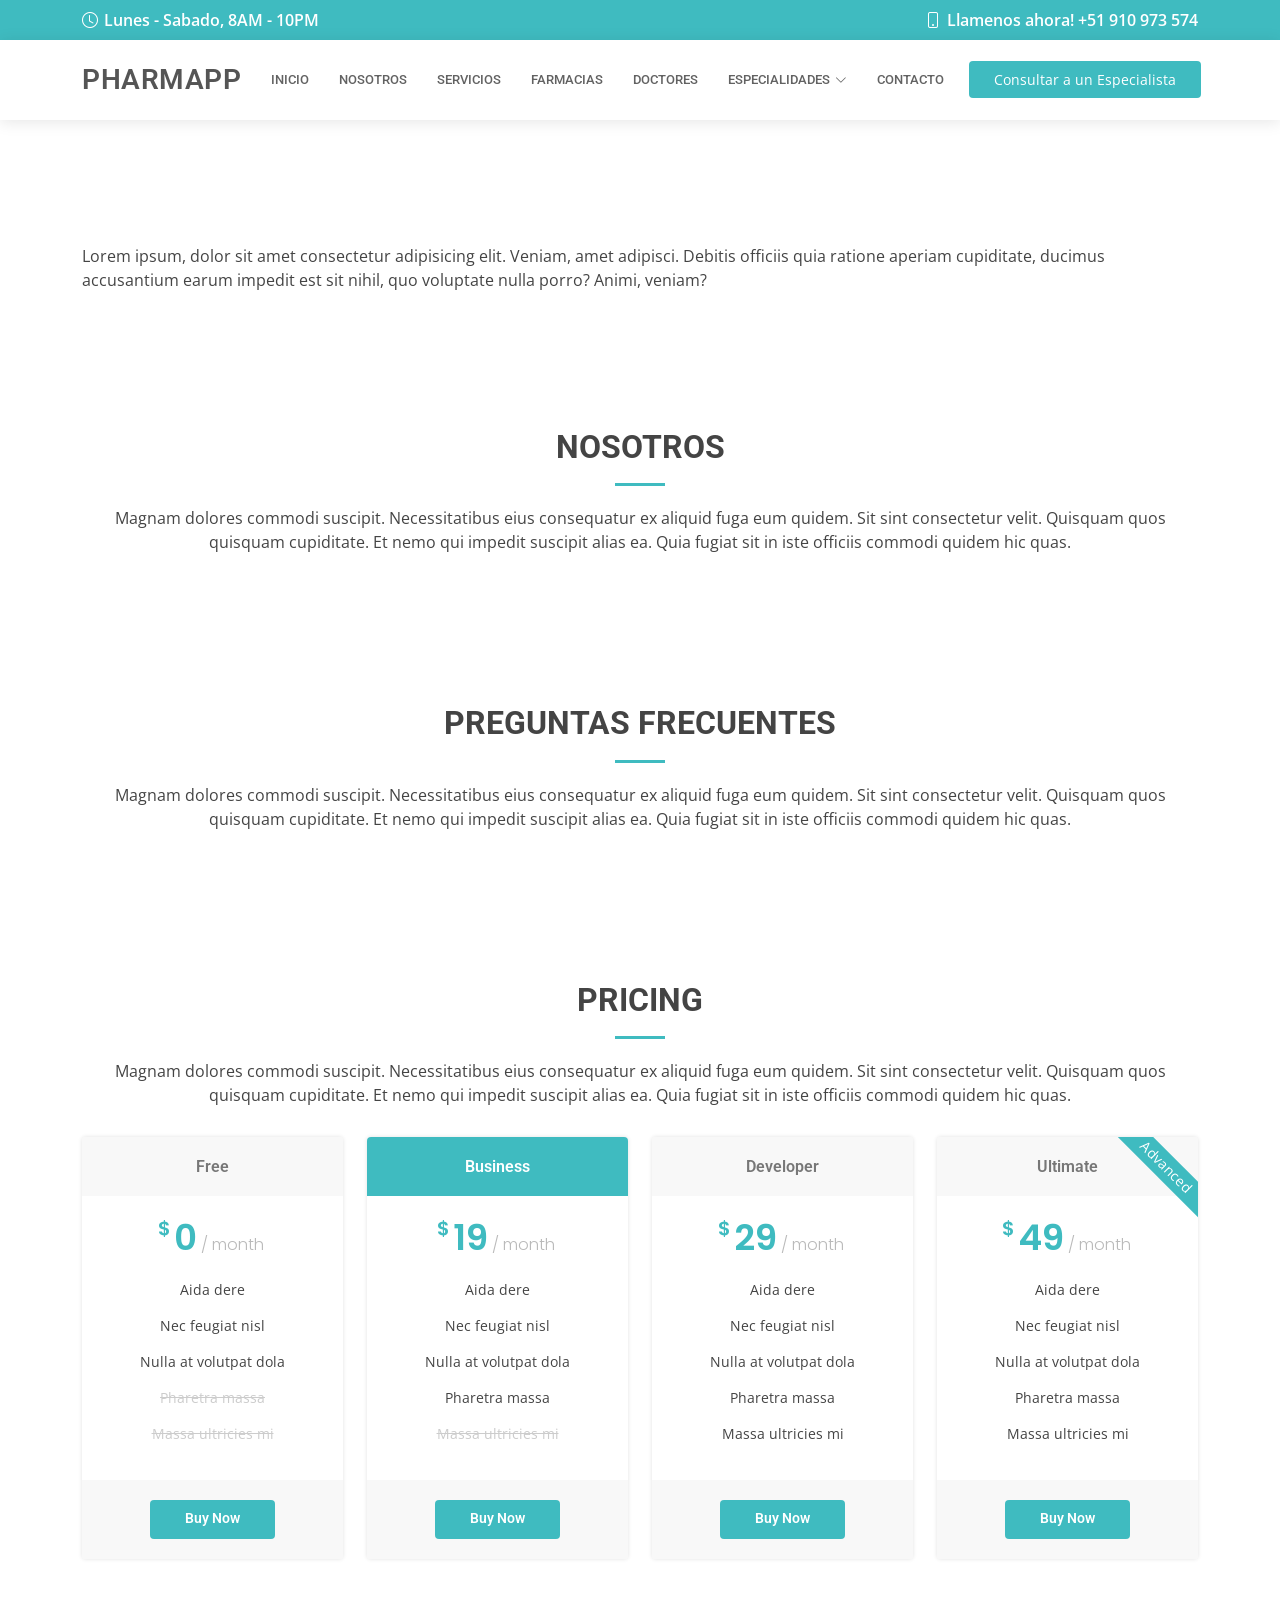
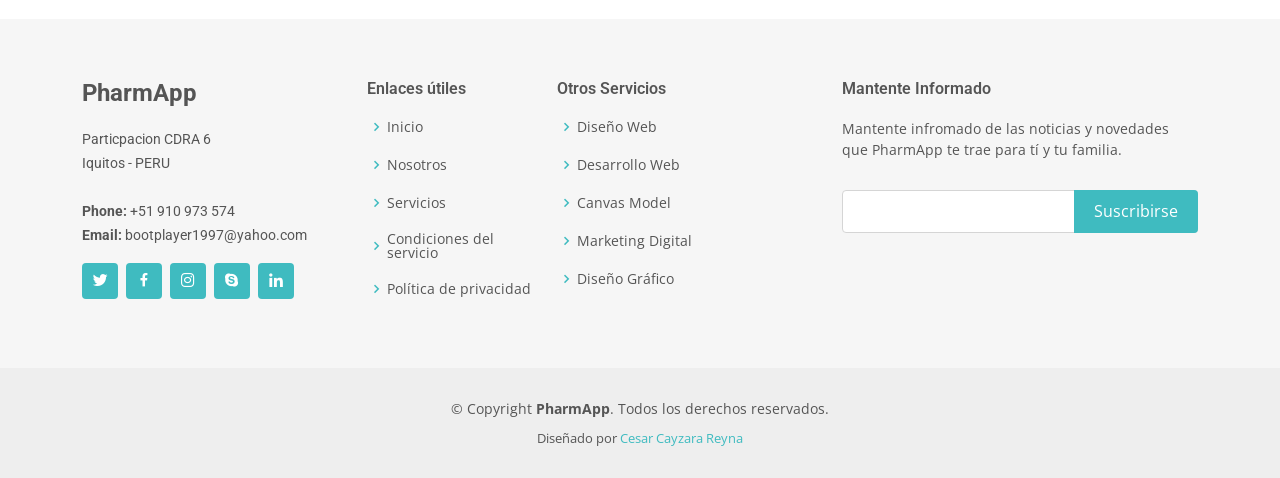
<file: model-page.html>
<!DOCTYPE html>
<html lang="en">

<head>
  <meta charset="utf-8">
  <meta content="width=device-width, initial-scale=1.0" name="viewport">

  <title>PharmApp - Modelo</title>
  <meta content="" name="description">
  <meta content="" name="keywords">

  <!-- Favicons -->
  <link href="assets/img/favicon.png" rel="icon">
  <link href="assets/img/apple-touch-icon.png" rel="apple-touch-icon">

  <!-- Google Fonts -->
  <link href="https://fonts.googleapis.com/css?family=Open+Sans:300,300i,400,400i,600,600i,700,700i|Roboto:300,300i,400,400i,500,500i,600,600i,700,700i|Poppins:300,300i,400,400i,500,500i,600,600i,700,700i" rel="stylesheet">

  <!-- Vendor CSS Files -->
  <link href="assets/vendor/fontawesome-free/css/all.min.css" rel="stylesheet">
  <link href="assets/vendor/animate.css/animate.min.css" rel="stylesheet">
  <link href="assets/vendor/bootstrap/css/bootstrap.min.css" rel="stylesheet">
  <link href="assets/vendor/bootstrap-icons/bootstrap-icons.css" rel="stylesheet">
  <link href="assets/vendor/boxicons/css/boxicons.min.css" rel="stylesheet">
  <link href="assets/vendor/glightbox/css/glightbox.min.css" rel="stylesheet">
  <link href="assets/vendor/swiper/swiper-bundle.min.css" rel="stylesheet">

  <!-- Template Main CSS File -->
  <link href="assets/css/style.css" rel="stylesheet">

  <!-- =======================================================
    Template Name: PharmApp
    Template URL: cesarcayzara.com
    Author: CesarCayzara.com
    License: CCR
  ======================================================== -->
</head>

<body>

  <!-- ======= Barra de Arriba ======= -->
  <div id="topbar" class="d-flex align-items-center fixed-top">
    <div class="container d-flex align-items-center justify-content-center justify-content-md-between">
      <div class="align-items-center d-none d-md-flex">
        <i class="bi bi-clock"></i> Lunes - Sabado, 8AM - 10PM
      </div>
      <div class="d-flex align-items-center">
        <i class="bi bi-phone"></i> Llamenos ahora! +51 910 973 574
      </div>
    </div>
  </div>

  <!-- ======= Cabecera ======= -->
  <header id="header" class="fixed-top">
    <div class="container d-flex align-items-center">

      <!-- <a href="index.html" class="logo me-auto"><img src="assets/img/logo.png" alt="img"></a> -->
      <!-- Aquí podemos cambiar por el imagen o solo con Texto -->
       <h1 class="logo me-auto"><a href="#">PharmApp</a></h1>

      <nav id="navbar" class="navbar order-last order-lg-0">
        <ul>
          <li><a class="nav-link scrollto " href="#">Inicio</a></li>
          <li><a class="nav-link scrollto" href="#">Nosotros</a></li>
          <li><a class="nav-link scrollto" href="#">Servicios</a></li>
          <li><a class="nav-link scrollto" href="#">Farmacias</a></li>
          <li><a class="nav-link scrollto" href="#">Doctores</a></li>
          <li class="dropdown"><a href="#"><span>Especialidades</span> <i class="bi bi-chevron-down"></i></a>
            <ul>
              <li><a href="#">Especialidad 1</a></li>
              <li class="dropdown"><a href="#"><span>Sub Especialidad</span> <i class="bi bi-chevron-right"></i></a>
                <ul>
                  <li><a href="#">Especialidad 1</a></li>
                  <li><a href="#">Especialidad 2</a></li>
                  <li><a href="#">Especialidad 3</a></li>
                  <li><a href="#">Especialidad 4</a></li>
                  <li><a href="#">Especialidad 5</a></li>
                </ul>
              </li>
              <li><a href="#">Especialidad 2</a></li>
              <li><a href="#">Especialidad 3</a></li>
              <li><a href="#">Especialidad 4</a></li>
            </ul>
          </li>
          <li><a class="nav-link scrollto" href="#">Contacto</a></li>
        </ul>
        <i class="bi bi-list mobile-nav-toggle"></i>
      </nav><!-- .navbar -->

      <a href="#" class="appointment-btn scrollto"><span class="d-none d-md-inline">Consultar a un </span> Especialista</a>

    </div>
  </header>
  <!-- Final Cabecera -->


  <main id="main">
    <!-- ======= Ayuda de Navegacion ====== -->
    <section class="">
      <div class="container">

        <div class="d-flex justify-content-between align-items-center">
          <h2>Pagina Inicio</h2>
          <ol>
            <li><a href="#">Inicio</a></li>
            <li>Pagina Inicio</li>
          </ol>
        </div>

      </div>
    </section>
    <!-- Final Ayuda de Navegacion -->

    <section class="inner-page">
      <div class="container">
        <p>
          Lorem ipsum, dolor sit amet consectetur adipisicing elit. 
          Veniam, amet adipisci. Debitis officiis quia ratione aperiam cupiditate, 
          ducimus accusantium earum impedit est sit nihil, quo voluptate nulla porro? Animi, veniam?
        </p>
      </div>
    </section>

    <section>
      <div class="container" data-aos="fade-up">
        <div class="section-title">
          <h2>Nosotros</h2>
          <p>Magnam dolores commodi suscipit. Necessitatibus eius consequatur ex aliquid fuga eum quidem. Sit sint consectetur velit. Quisquam quos quisquam cupiditate. Et nemo qui impedit suscipit alias ea. Quia fugiat sit in iste officiis commodi quidem hic quas.</p>
        </div>

        
      </div>
    </section>

    <section>
      <div class="container" data-aos="fade-up">
        <div class="section-title">
          <h2>Preguntas Frecuentes</h2>
          <p>Magnam dolores commodi suscipit. Necessitatibus eius consequatur ex aliquid fuga eum quidem. Sit sint consectetur velit. Quisquam quos quisquam cupiditate. Et nemo qui impedit suscipit alias ea. Quia fugiat sit in iste officiis commodi quidem hic quas.</p>
        </div>

        
      </div>
    </section>

    <!-- ======= Seccion de Precios ======= -->
    <section id="pricing" class="pricing">
      <div class="container" data-aos="fade-up">

        <div class="section-title">
          <h2>Pricing</h2>
          <p>Magnam dolores commodi suscipit. Necessitatibus eius consequatur ex aliquid fuga eum quidem. Sit sint consectetur velit. Quisquam quos quisquam cupiditate. Et nemo qui impedit suscipit alias ea. Quia fugiat sit in iste officiis commodi quidem hic quas.</p>
        </div>

        <div class="row">

          <div class="col-lg-3 col-md-6">
            <div class="box" data-aos="fade-up" data-aos-delay="100">
              <h3>Free</h3>
              <h4><sup>$</sup>0<span> / month</span></h4>
              <ul>
                <li>Aida dere</li>
                <li>Nec feugiat nisl</li>
                <li>Nulla at volutpat dola</li>
                <li class="na">Pharetra massa</li>
                <li class="na">Massa ultricies mi</li>
              </ul>
              <div class="btn-wrap">
                <a href="#" class="btn-buy">Buy Now</a>
              </div>
            </div>
          </div>
          

          <div class="col-lg-3 col-md-6 mt-4 mt-md-0">
            <div class="box featured" data-aos="fade-up" data-aos-delay="200">
              <h3>Business</h3>
              <h4><sup>$</sup>19<span> / month</span></h4>
              <ul>
                <li>Aida dere</li>
                <li>Nec feugiat nisl</li>
                <li>Nulla at volutpat dola</li>
                <li>Pharetra massa</li>
                <li class="na">Massa ultricies mi</li>
              </ul>
              <div class="btn-wrap">
                <a href="#" class="btn-buy">Buy Now</a>
              </div>
            </div>
          </div>


          <div class="col-lg-3 col-md-6 mt-4 mt-lg-0">
            <div class="box" data-aos="fade-up" data-aos-delay="300">
              <h3>Developer</h3>
              <h4><sup>$</sup>29<span> / month</span></h4>
              <ul>
                <li>Aida dere</li>
                <li>Nec feugiat nisl</li>
                <li>Nulla at volutpat dola</li>
                <li>Pharetra massa</li>
                <li>Massa ultricies mi</li>
              </ul>
              <div class="btn-wrap">
                <a href="#" class="btn-buy">Buy Now</a>
              </div>
            </div>
          </div>

          <div class="col-lg-3 col-md-6 mt-4 mt-lg-0">
            <div class="box" data-aos="fade-up" data-aos-delay="400">
              <span class="advanced">Advanced</span>
              <h3>Ultimate</h3>
              <h4><sup>$</sup>49<span> / month</span></h4>
              <ul>
                <li>Aida dere</li>
                <li>Nec feugiat nisl</li>
                <li>Nulla at volutpat dola</li>
                <li>Pharetra massa</li>
                <li>Massa ultricies mi</li>
              </ul>
              <div class="btn-wrap">
                <a href="#" class="btn-buy">Buy Now</a>
              </div>
            </div>
          </div>

        </div>

      </div>
    </section>

  </main>
  <!-- End #main -->

  

  <!-- ======= Footer ======= -->
    
    <footer id="footer">
      <div class="footer-top">
        <div class="container">
          <div class="row">
  
            <div class="col-lg-3 col-md-6">
              <div class="footer-info">
                <h3>PharmApp</h3>
                <p>
                  Particpacion CDRA 6 <br>
                  Iquitos - PERU<br><br>
                  <strong>Phone:</strong> +51 910 973 574<br>
                  <strong>Email:</strong> bootplayer1997@yahoo.com<br>
                </p>
                <div class="social-links mt-3">
                  <a href="#" class="twitter"><i class="bx bxl-twitter"></i></a>
                  <a href="#" class="facebook"><i class="bx bxl-facebook"></i></a>
                  <a href="#" class="instagram"><i class="bx bxl-instagram"></i></a>
                  <a href="#" class="google-plus"><i class="bx bxl-skype"></i></a>
                  <a href="#" class="linkedin"><i class="bx bxl-linkedin"></i></a>
                </div>
              </div>
            </div>
  
            <div class="col-lg-2 col-md-6 footer-links">
              <h4>Enlaces útiles</h4>
              <ul>
                <li><i class="bx bx-chevron-right"></i> <a href="#">Inicio</a></li>
                <li><i class="bx bx-chevron-right"></i> <a href="#">Nosotros</a></li>
                <li><i class="bx bx-chevron-right"></i> <a href="#">Servicios</a></li>
                <li><i class="bx bx-chevron-right"></i> <a href="#">Condiciones del servicio</a></li>
                <li><i class="bx bx-chevron-right"></i> <a href="#">Política de privacidad</a></li>
              </ul>
            </div>
  
            <div class="col-lg-3 col-md-6 footer-links">
              <h4>Otros Servicios</h4>
              <ul>
                <li><i class="bx bx-chevron-right"></i> <a href="#">Diseño Web</a></li>
                <li><i class="bx bx-chevron-right"></i> <a href="#">Desarrollo Web</a></li>
                <li><i class="bx bx-chevron-right"></i> <a href="#">Canvas Model</a></li>
                <li><i class="bx bx-chevron-right"></i> <a href="#">Marketing Digital</a></li>
                <li><i class="bx bx-chevron-right"></i> <a href="#">Diseño Gráfico</a></li>
              </ul>
            </div>
  
            <div class="col-lg-4 col-md-6 footer-newsletter">
              <h4>Mantente Informado</h4>
              <p>Mantente infromado de las noticias y novedades que PharmApp te trae para tí y tu familia.</p>
              <form action="" method="post">
                <input type="email" name="email"><input type="submit" value="Suscribirse">
              </form>
  
            </div>
  
          </div>
        </div>
      </div>
  
      <div class="container">
        <div class="copyright">
          &copy; Copyright <strong><span>PharmApp</span></strong>. Todos los derechos reservados.
        </div>
  
  
        <!-- Derechos de Autor -->
        <div class="credits">
          Diseñado por <a href="https://cesarcayzara.com/">Cesar Cayzara Reyna</a>
        </div>
  
      </div>
    </footer>

  <div id="preloader"></div>
  <a href="#" class="back-to-top d-flex align-items-center justify-content-center"><i class="bi bi-arrow-up-short"></i></a>

  <!-- Archivos Vendor JS  -->
  <script src="assets/vendor/purecounter/purecounter_vanilla.js"></script>
  <script src="assets/vendor/aos/aos.js"></script>
  <script src="assets/vendor/bootstrap/js/bootstrap.bundle.min.js"></script>
  <script src="assets/vendor/glightbox/js/glightbox.min.js"></script>
  <script src="assets/vendor/swiper/swiper-bundle.min.js"></script>
  <script src="assets/vendor/php-email-form/validate.js"></script>

  <!-- Archivos Main JS -->
  <script src="assets/js/main.js"></script>

</body>

</html>
</file>
<file: assets/css/style.css>
/**
* Template Name: PharmApp - v4.0.1
* Author: pharmapp.com
*/

/*--------------------------------------------------------------
# General
--------------------------------------------------------------*/
body {
  font-family: "Open Sans", sans-serif;
  color: #444444;
}

a {
  color: #3fbbc0;
  text-decoration: none;
}

a:hover {
  color: #65c9cd;
  text-decoration: none;
}

h1,
h2,
h3,
h4,
h5,
h6 {
  font-family: "Roboto", sans-serif;
}

/*--------------------------------------------------------------
# Prcarga
--------------------------------------------------------------*/
#preloader {
  position: fixed;
  top: 0;
  left: 0;
  right: 0;
  bottom: 0;
  z-index: 9999;
  overflow: hidden;
  background: #fff;
}

#preloader:before {
  content: "";
  position: fixed;
  top: calc(50% - 30px);
  left: calc(50% - 30px);
  border: 6px solid #3fbbc0;
  border-top-color: #ecf8f9;
  border-radius: 50%;
  width: 60px;
  height: 60px;
  -webkit-animation: animate-preloader 1s linear infinite;
  animation: animate-preloader 1s linear infinite;
}

@-webkit-keyframes animate-preloader {
  0% {
    transform: rotate(0deg);
  }

  100% {
    transform: rotate(360deg);
  }
}

@keyframes animate-preloader {
  0% {
    transform: rotate(0deg);
  }

  100% {
    transform: rotate(360deg);
  }
}

/*--------------------------------------------------------------
# Subir el boton hacia arriba
--------------------------------------------------------------*/
.back-to-top {
  position: fixed;
  visibility: hidden;
  opacity: 0;
  right: 15px;
  bottom: 15px;
  z-index: 996;
  background: #3fbbc0;
  width: 40px;
  height: 40px;
  border-radius: 4px;
  transition: all 0.4s;
}

.back-to-top i {
  font-size: 28px;
  color: #fff;
  line-height: 0;
}

.back-to-top:hover {
  background: #5ec6ca;
  color: #fff;
}

.back-to-top.active {
  visibility: visible;
  opacity: 1;
}

/*--------------------------------------------------------------
# Deshabilitar el retraso de animación aos en dispositivos móviles
--------------------------------------------------------------*/
@media screen and (max-width: 768px) {
  [data-aos-delay] {
    transition-delay: 0 !important;
  }
}

/*--------------------------------------------------------------
# Barra superior
--------------------------------------------------------------*/
#topbar {
  background: #3fbbc0;
  color: #fff;
  height: 40px;
  font-size: 16px;
  font-weight: 600;
  z-index: 996;
  transition: all 0.5s;
}

#topbar.topbar-scrolled {
  top: -40px;
}

#topbar i {
  padding-right: 6px;
  line-height: 0;
}

/*--------------------------------------------------------------
# Cabecera
--------------------------------------------------------------*/
#header {
  background: #fff;
  transition: all 0.5s;
  z-index: 997;
  padding: 20px 0;
  top: 40px;
  box-shadow: 0px 2px 15px rgba(0, 0, 0, 0.1);
}

@media (max-width: 992px) {
  #header {
    padding: 15px 0;
  }
}

#header.header-scrolled {
  top: 0;
}

#header .logo {
  font-size: 28px;
  margin: 0;
  padding: 0;
  line-height: 1;
  font-weight: 600;
  letter-spacing: 0.5px;
  text-transform: uppercase;
}

#header .logo a {
  color: #555555;
}

#header .logo img {
  max-height: 40px;
}

/**
* Botón cita o consulta
*/
.appointment-btn {
  margin-left: 25px;
  background: #3fbbc0;
  color: #fff;
  border-radius: 4px;
  padding: 8px 25px;
  white-space: nowrap;
  transition: 0.3s;
  font-size: 14px;
  display: inline-block;
}

.appointment-btn:hover {
  background: #65c9cd;
  color: #fff;
}

@media (max-width: 768px) {
  .appointment-btn {
    margin: 0 15px 0 0;
    padding: 6px 15px;
  }
}

/*--------------------------------------------------------------
# Menú de Navegación
--------------------------------------------------------------*/
/**
* Navegación de escritorio
*/
.navbar {
  padding: 0;
}

.navbar ul {
  margin: 0;
  padding: 0;
  display: flex;
  list-style: none;
  align-items: center;
}

.navbar li {
  position: relative;
}

.navbar a,
.navbar a:focus {
  display: flex;
  align-items: center;
  justify-content: space-between;
  padding: 10px 0 10px 30px;
  font-family: "Roboto", sans-serif;
  font-size: 13px;
  color: #626262;
  white-space: nowrap;
  transition: 0.3s;
  text-transform: uppercase;
  font-weight: 500;
}

.navbar a i,
.navbar a:focus i {
  font-size: 12px;
  line-height: 0;
  margin-left: 5px;
}

.navbar a:hover,
.navbar .active,
.navbar .active:focus,
.navbar li:hover>a {
  color: #3fbbc0;
}

.navbar .dropdown ul {
  display: block;
  position: absolute;
  left: 14px;
  top: calc(100% + 30px);
  margin: 0;
  padding: 10px 0;
  z-index: 99;
  opacity: 0;
  visibility: hidden;
  background: #fff;
  box-shadow: 0px 0px 30px rgba(127, 137, 161, 0.25);
  transition: 0.3s;
  border-radius: 4px;
}

.navbar .dropdown ul li {
  min-width: 200px;
}

.navbar .dropdown ul a {
  padding: 10px 20px;
  text-transform: none;
}

.navbar .dropdown ul a i {
  font-size: 12px;
}

.navbar .dropdown ul a:hover,
.navbar .dropdown ul .active:hover,
.navbar .dropdown ul li:hover>a {
  color: #3fbbc0;
}

.navbar .dropdown:hover>ul {
  opacity: 1;
  top: 100%;
  visibility: visible;
}

.navbar .dropdown .dropdown ul {
  top: 0;
  left: calc(100% - 30px);
  visibility: hidden;
}

.navbar .dropdown .dropdown:hover>ul {
  opacity: 1;
  top: 0;
  left: 100%;
  visibility: visible;
}

@media (max-width: 1366px) {
  .navbar .dropdown .dropdown ul {
    left: -90%;
  }

  .navbar .dropdown .dropdown:hover>ul {
    left: -100%;
  }
}

/**
* Navegación movil
*/
.mobile-nav-toggle {
  color: #555555;
  font-size: 28px;
  cursor: pointer;
  display: none;
  line-height: 0;
  transition: 0.5s;
}

.mobile-nav-toggle.bi-x {
  color: #fff;
}

@media (max-width: 991px) {
  .mobile-nav-toggle {
    display: block;
  }

  .navbar ul {
    display: none;
  }
}

.navbar-mobile {
  position: fixed;
  overflow: hidden;
  top: 0;
  right: 0;
  left: 0;
  bottom: 0;
  background: rgba(60, 60, 60, 0.9);
  transition: 0.3s;
  z-index: 999;
}

.navbar-mobile .mobile-nav-toggle {
  position: absolute;
  top: 15px;
  right: 15px;
}

.navbar-mobile ul {
  display: block;
  position: absolute;
  top: 55px;
  right: 15px;
  bottom: 15px;
  left: 15px;
  padding: 10px 0;
  border-radius: 8px;
  background-color: #fff;
  overflow-y: auto;
  transition: 0.3s;
}

.navbar-mobile a,
.navbar-mobile a:focus {
  padding: 10px 20px;
  font-size: 15px;
  color: #555555;
}

.navbar-mobile a:hover,
.navbar-mobile .active,
.navbar-mobile li:hover>a {
  color: #3fbbc0;
}

.navbar-mobile .dropdown ul {
  position: static;
  display: none;
  margin: 10px 20px;
  padding: 10px 0;
  z-index: 99;
  opacity: 1;
  visibility: visible;
  background: #fff;
  box-shadow: 0px 0px 30px rgba(127, 137, 161, 0.25);
}

.navbar-mobile .dropdown ul li {
  min-width: 200px;
}

.navbar-mobile .dropdown ul a {
  padding: 10px 20px;
}

.navbar-mobile .dropdown ul a i {
  font-size: 12px;
}

.navbar-mobile .dropdown ul a:hover,
.navbar-mobile .dropdown ul .active:hover,
.navbar-mobile .dropdown ul li:hover>a {
  color: #3fbbc0;
}

.navbar-mobile .dropdown>.dropdown-active {
  display: block;
}

/*--------------------------------------------------------------
# Seccion de Sliders
--------------------------------------------------------------*/
#hero {
  width: 100%;
  height: 100vh;
  background-color: rgba(60, 60, 60, 0.8);
  overflow: hidden;
  position: relative;
}

#hero .carousel,
#hero .carousel-inner,
#hero .carousel-item,
#hero .carousel-item::before {
  position: absolute;
  top: 0;
  right: 0;
  left: 0;
  bottom: 0;
}

#hero .carousel-item {
  background-size: cover;
  background-position: center;
  background-repeat: no-repeat;
  display: flex;
  justify-content: center;
  align-items: flex-end;
}

#hero .container {
  text-align: center;
  background: rgba(255, 255, 255, 0.9);
  padding-top: 30px;
  padding-bottom: 30px;
  margin-bottom: 50px;
  border-top: 4px solid #3fbbc0;
}

@media (max-width: 1200px) {
  #hero .container {
    margin-left: 50px;
    margin-right: 50px;
  }
}

#hero h2 {
  color: #2f2f2f;
  margin-bottom: 20px;
  font-size: 36px;
  font-weight: 700;
}

#hero p {
  margin: 0 auto 30px auto;
  color: #555555;
}

#hero .carousel-inner .carousel-item {
  transition-property: opacity;
  background-position: center top;
}

#hero .carousel-inner .carousel-item,
#hero .carousel-inner .active.carousel-item-start,
#hero .carousel-inner .active.carousel-item-end {
  opacity: 0;
}

#hero .carousel-inner .active,
#hero .carousel-inner .carousel-item-next.carousel-item-start,
#hero .carousel-inner .carousel-item-prev.carousel-item-end {
  opacity: 1;
  transition: 0.5s;
}

#hero .carousel-inner .carousel-item-next,
#hero .carousel-inner .carousel-item-prev,
#hero .carousel-inner .active.carousel-item-start,
#hero .carousel-inner .active.carousel-item-end {
  left: 0;
  transform: translate3d(0, 0, 0);
}

#hero .carousel-control-next-icon,
#hero .carousel-control-prev-icon {
  background: none;
  font-size: 30px;
  line-height: 0;
  width: auto;
  height: auto;
  background: rgba(63, 187, 192, 0.8);
  border-radius: 50px;
  transition: 0.3s;
  color: rgba(255, 255, 255, 0.5);
  width: 54px;
  height: 54px;
  display: flex;
  align-items: center;
  justify-content: center;
}

#hero .carousel-control-next-icon:hover,
#hero .carousel-control-prev-icon:hover {
  background: #3fbbc0;
  color: rgba(255, 255, 255, 0.8);
}

#hero .carousel-indicators li {
  cursor: pointer;
  background: #fff;
  overflow: hidden;
  border: 0;
  width: 12px;
  height: 12px;
  border-radius: 50px;
  opacity: 0.6;
  transition: 0.3s;
}

#hero .carousel-indicators li.active {
  opacity: 1;
  background: #3fbbc0;
}

#hero .btn-get-started {
  font-family: "Roboto", sans-serif;
  font-weight: 500;
  font-size: 14px;
  letter-spacing: 1px;
  display: inline-block;
  padding: 14px 32px;
  border-radius: 4px;
  transition: 0.5s;
  line-height: 1;
  color: #fff;
  background: #3fbbc0;
}

#hero .btn-get-started:hover {
  background: #65c9cd;
}

@media (max-width: 992px) {
  #hero {
    height: 100vh;
  }

  #hero .container {
    margin-top: 100px;
  }
}

@media (max-width: 768px) {
  #hero h2 {
    font-size: 28px;
  }
}

@media (min-width: 1024px) {

  #hero .carousel-control-prev,
  #hero .carousel-control-next {
    width: 5%;
  }
}

@media (max-height: 500px) {
  #hero {
    height: 160vh;
  }
}

/*--------------------------------------------------------------
# Seccion General
--------------------------------------------------------------*/
section {
  padding: 60px 0;
  overflow: hidden;
}

.section-bg {
  background-color: #f7fcfc;
}

.section-title {
  text-align: center;
  padding-bottom: 30px;
}

.section-title h2 {
  font-size: 32px;
  font-weight: bold;
  text-transform: uppercase;
  margin-bottom: 20px;
  padding-bottom: 20px;
  position: relative;
}

.section-title h2::after {
  content: "";
  position: absolute;
  display: block;
  width: 50px;
  height: 3px;
  background: #3fbbc0;
  bottom: 0;
  left: calc(50% - 25px);
}

.section-title p {
  margin-bottom: 0;
}

/*--------------------------------------------------------------
# Es como pa Ingorar
--------------------------------------------------------------*/
.breadcrumbs {
  padding: 20px 0;
  background-color: #ecf8f9;
  min-height: 40px;
  margin-top: 120px;
}

@media (max-width: 992px) {
  .breadcrumbs {
    margin-top: 70px;
  }
}

.breadcrumbs h2 {
  font-size: 24px;
  font-weight: 300;
  margin: 0;
}

@media (max-width: 992px) {
  .breadcrumbs h2 {
    margin: 0 0 10px 0;
  }
}

.breadcrumbs ol {
  display: flex;
  flex-wrap: wrap;
  list-style: none;
  padding: 0;
  margin: 0;
  font-size: 14px;
}

.breadcrumbs ol li+li {
  padding-left: 10px;
}

.breadcrumbs ol li+li::before {
  display: inline-block;
  padding-right: 10px;
  color: #6c757d;
  content: "/";
}

@media (max-width: 768px) {
  .breadcrumbs .d-flex {
    display: block !important;
  }

  .breadcrumbs ol {
    display: block;
  }

  .breadcrumbs ol li {
    display: inline-block;
  }
}

/*--------------------------------------------------------------
# Servicios Destacados
--------------------------------------------------------------*/
.featured-services .icon-box {
  padding: 30px;
  position: relative;
  overflow: hidden;
  background: #fff;
  box-shadow: 0 0 29px 0 rgba(68, 88, 144, 0.12);
  transition: all 0.3s ease-in-out;
  border-radius: 8px;
  z-index: 1;
}

.featured-services .icon-box::before {
  content: "";
  position: absolute;
  background: #d9f1f2;
  right: 0;
  left: 0;
  bottom: 0;
  top: 100%;
  transition: all 0.3s;
  z-index: -1;
}

.featured-services .icon-box:hover::before {
  background: #3fbbc0;
  top: 0;
  border-radius: 0px;
}

.featured-services .icon {
  margin-bottom: 15px;
}

.featured-services .icon i {
  font-size: 48px;
  line-height: 1;
  color: #3fbbc0;
  transition: all 0.3s ease-in-out;
}

.featured-services .title {
  font-weight: 700;
  margin-bottom: 15px;
  font-size: 18px;
}

.featured-services .title a {
  color: #111;
}

.featured-services .description {
  font-size: 15px;
  line-height: 28px;
  margin-bottom: 0;
}

.featured-services .icon-box:hover .title a,
.featured-services .icon-box:hover .description {
  color: #fff;
}

.featured-services .icon-box:hover .icon i {
  color: #fff;
}

/*--------------------------------------------------------------
# Cta
--------------------------------------------------------------*/
.cta {
  background: #3fbbc0;
  color: #fff;
  background-size: cover;
  padding: 60px 0;
}

.cta h3 {
  font-size: 28px;
  font-weight: 700;
}

.cta .cta-btn {
  font-family: "Roboto", sans-serif;
  font-weight: 500;
  font-size: 16px;
  letter-spacing: 1px;
  display: inline-block;
  padding: 10px 35px;
  border-radius: 25px;
  transition: 0.5s;
  margin-top: 10px;
  border: 2px solid #fff;
  color: #fff;
}

.cta .cta-btn:hover {
  background: #fff;
  color: #3fbbc0;
}

/*--------------------------------------------------------------
# Sobre nosotros
--------------------------------------------------------------*/
.about .content h3 {
  font-weight: 600;
  font-size: 26px;
}

.about .content ul {
  list-style: none;
  padding: 0;
}

.about .content ul li {
  padding-bottom: 10px;
}

.about .content ul i {
  font-size: 20px;
  padding-right: 4px;
  color: #3fbbc0;
}

.about .content p:last-child {
  margin-bottom: 0;
}

/*--------------------------------------------------------------
# Cuenta
--------------------------------------------------------------*/
.counts {
  padding-bottom: 30px;
}

.counts .count-box {
  box-shadow: -10px -5px 40px 0 rgba(0, 0, 0, 0.1);
  padding: 30px;
  width: 100%;
}

.counts .count-box i {
  display: block;
  font-size: 30px;
  color: #3fbbc0;
  float: left;
}

.counts .count-box span {
  font-size: 42px;
  line-height: 24px;
  display: block;
  font-weight: 700;
  color: #555555;
  margin-left: 50px;
}

.counts .count-box p {
  padding: 30px 0 0 0;
  margin: 0;
  font-family: "Roboto", sans-serif;
  font-size: 14px;
}

.counts .count-box a {
  font-weight: 600;
  display: block;
  margin-top: 20px;
  color: #7b7b7b;
  font-size: 15px;
  font-family: "Poppins", sans-serif;
  transition: ease-in-out 0.3s;
}

.counts .count-box a:hover {
  color: #3fbbc0;
}

/*--------------------------------------------------------------
# Funciones
--------------------------------------------------------------*/
.features .icon-box h4 {
  font-size: 20px;
  font-weight: 700;
  margin: 5px 0 10px 60px;
}

.features .icon-box i {
  font-size: 48px;
  float: left;
  color: #3fbbc0;
}

.features .icon-box p {
  font-size: 15px;
  color: #848484;
  margin-left: 60px;
}

.features .image {
  background-position: center center;
  background-repeat: no-repeat;
  background-size: cover;
  min-height: 400px;
}

/*--------------------------------------------------------------
# Servicios
--------------------------------------------------------------*/
.services .icon-box {
  margin-bottom: 20px;
  text-align: center;
}

.services .icon {
  display: inline-flex;
  justify-content: center;
  align-items: center;
  width: 80px;
  height: 80px;
  margin-bottom: 20px;
  background: #fff;
  border-radius: 50%;
  transition: 0.5s;
  color: #3fbbc0;
  overflow: hidden;
  box-shadow: 0px 0 25px rgba(0, 0, 0, 0.15);
}

.services .icon i {
  font-size: 36px;
  line-height: 0;
}

.services .icon-box:hover .icon {
  box-shadow: 0px 0 25px rgba(63, 187, 192, 0.3);
}

.services .title {
  font-weight: 600;
  margin-bottom: 15px;
  font-size: 18px;
  position: relative;
  padding-bottom: 15px;
}

.services .title a {
  color: #444444;
  transition: 0.3s;
}

.services .title a:hover {
  color: #3fbbc0;
}

.services .title::after {
  content: "";
  position: absolute;
  display: block;
  width: 50px;
  height: 2px;
  background: #3fbbc0;
  bottom: 0;
  left: calc(50% - 25px);
}

.services .description {
  line-height: 24px;
  font-size: 14px;
}

/*--------------------------------------------------------------
# Consultas
--------------------------------------------------------------*/
.appointment .php-email-form {
  width: 100%;
}

.appointment .php-email-form .form-group {
  padding-bottom: 8px;
}

.appointment .php-email-form .validate {
  display: none;
  color: red;
  margin: 0 0 15px 0;
  font-weight: 400;
  font-size: 13px;
}

.appointment .php-email-form .error-message {
  display: none;
  color: #fff;
  background: #ed3c0d;
  text-align: left;
  padding: 15px;
  font-weight: 600;
}

.appointment .php-email-form .error-message br+br {
  margin-top: 25px;
}

.appointment .php-email-form .sent-message {
  display: none;
  color: #fff;
  background: #18d26e;
  text-align: center;
  padding: 15px;
  font-weight: 600;
}

.appointment .php-email-form .loading {
  display: none;
  background: #fff;
  text-align: center;
  padding: 15px;
}

.appointment .php-email-form .loading:before {
  content: "";
  display: inline-block;
  border-radius: 50%;
  width: 24px;
  height: 24px;
  margin: 0 10px -6px 0;
  border: 3px solid #18d26e;
  border-top-color: #eee;
  -webkit-animation: animate-loading 1s linear infinite;
  animation: animate-loading 1s linear infinite;
}

.appointment .php-email-form input,
.appointment .php-email-form textarea,
.appointment .php-email-form select {
  border-radius: 0;
  box-shadow: none;
  font-size: 14px;
  padding: 10px !important;
}

.appointment .php-email-form input:focus,
.appointment .php-email-form textarea:focus,
.appointment .php-email-form select:focus {
  border-color: #3fbbc0;
}

.appointment .php-email-form input,
.appointment .php-email-form select {
  height: 44px;
}

.appointment .php-email-form textarea {
  padding: 10px 12px;
}

.appointment .php-email-form button[type=submit] {
  background: #3fbbc0;
  border: 0;
  padding: 10px 35px;
  color: #fff;
  transition: 0.4s;
  border-radius: 50px;
}

.appointment .php-email-form button[type=submit]:hover {
  background: #52c2c6;
}

/*--------------------------------------------------------------
# Especialidades
--------------------------------------------------------------*/
.departments .nav-tabs {
  border: 0;
}

.departments .nav-link {
  border: 0;
  padding: 20px;
  color: #555555;
  border-radius: 0;
  border-left: 5px solid #fff;
  cursor: pointer;
}

.departments .nav-link h4 {
  font-size: 18px;
  font-weight: 600;
  transition: 0.3s;
}

.departments .nav-link p {
  font-size: 14px;
  margin-bottom: 0;
}

.departments .nav-link:hover h4 {
  color: #3fbbc0;
}

.departments .nav-link.active {
  background: #f7fcfc;
  border-color: #3fbbc0;
}

.departments .nav-link.active h4 {
  color: #3fbbc0;
}

.departments .tab-pane.active {
  -webkit-animation: slide-down 0.5s ease-out;
  animation: slide-down 0.5s ease-out;
}

.departments .tab-pane img {
  float: left;
  max-width: 300px;
  padding: 0 15px 15px 0;
}

@media (max-width: 768px) {
  .departments .tab-pane img {
    float: none;
    padding: 0 0 15px 0;
    max-width: 100%;
  }
}

.departments .tab-pane h3 {
  font-size: 26px;
  font-weight: 600;
  margin-bottom: 20px;
  color: #3fbbc0;
}

.departments .tab-pane p {
  color: #777777;
}

.departments .tab-pane p:last-child {
  margin-bottom: 0;
}

@-webkit-keyframes slide-down {
  0% {
    opacity: 0;
  }

  100% {
    opacity: 1;
  }
}

@keyframes slide-down {
  0% {
    opacity: 0;
  }

  100% {
    opacity: 1;
  }
}

/*--------------------------------------------------------------
# Testimonios
--------------------------------------------------------------*/
.testimonials .testimonials-carousel,
.testimonials .testimonials-slider {
  overflow: hidden;
}

.testimonials .testimonial-item {
  box-sizing: content-box;
  min-height: 320px;
}

.testimonials .testimonial-item .testimonial-img {
  width: 90px;
  border-radius: 50%;
  margin: -40px 0 0 40px;
  position: relative;
  z-index: 2;
  border: 6px solid #fff;
}

.testimonials .testimonial-item h3 {
  font-size: 18px;
  font-weight: bold;
  margin: 10px 0 5px 45px;
  color: #111;
}

.testimonials .testimonial-item h4 {
  font-size: 14px;
  color: #999;
  margin: 0 0 0 45px;
}

.testimonials .testimonial-item .quote-icon-left,
.testimonials .testimonial-item .quote-icon-right {
  color: #b2e4e6;
  font-size: 26px;
}

.testimonials .testimonial-item .quote-icon-left {
  display: inline-block;
  left: -5px;
  position: relative;
}

.testimonials .testimonial-item .quote-icon-right {
  display: inline-block;
  right: -5px;
  position: relative;
  top: 10px;
}

.testimonials .testimonial-item p {
  font-style: italic;
  margin: 0 15px 0 15px;
  padding: 20px 20px 60px 20px;
  background: #f0fafa;
  position: relative;
  border-radius: 6px;
  position: relative;
  z-index: 1;
}

.testimonials .swiper-pagination {
  margin-top: 20px;
  position: relative;
}

.testimonials .swiper-pagination .swiper-pagination-bullet {
  width: 12px;
  height: 12px;
  background-color: #fff;
  opacity: 1;
  border: 1px solid #3fbbc0;
}

.testimonials .swiper-pagination .swiper-pagination-bullet-active {
  background-color: #3fbbc0;
}

/*--------------------------------------------------------------
# Doctores
--------------------------------------------------------------*/
.doctors .member {
  margin-bottom: 20px;
  overflow: hidden;
  text-align: center;
  border-radius: 4px;
  background: #fff;
  box-shadow: 0px 2px 15px rgba(63, 187, 192, 0.1);
}

.doctors .member .member-img {
  position: relative;
  overflow: hidden;
}

.doctors .member .social {
  position: absolute;
  left: 0;
  bottom: 0;
  right: 0;
  height: 40px;
  opacity: 0;
  transition: ease-in-out 0.3s;
  background: rgba(255, 255, 255, 0.85);
  display: flex;
  align-items: center;
  justify-content: center;
}

.doctors .member .social a {
  transition: color 0.3s;
  color: #555555;
  margin: 0 10px;
  display: inline-flex;
  align-items: center;
  justify-content: center;
}

.doctors .member .social a i {
  line-height: 0;
}

.doctors .member .social a:hover {
  color: #3fbbc0;
}

.doctors .member .social i {
  font-size: 18px;
  margin: 0 2px;
}

.doctors .member .member-info {
  padding: 25px 15px;
}

.doctors .member .member-info h4 {
  font-weight: 700;
  margin-bottom: 5px;
  font-size: 18px;
  color: #555555;
}

.doctors .member .member-info span {
  display: block;
  font-size: 13px;
  font-weight: 400;
  color: #aaaaaa;
}

.doctors .member .member-info p {
  font-style: italic;
  font-size: 14px;
  line-height: 26px;
  color: #777777;
}

.doctors .member:hover .social {
  opacity: 1;
}

/*--------------------------------------------------------------
# Galeria
--------------------------------------------------------------*/
.gallery {
  overflow: hidden;
}

.gallery .swiper-pagination {
  margin-top: 20px;
  position: relative;
}

.gallery .swiper-pagination .swiper-pagination-bullet {
  width: 12px;
  height: 12px;
  background-color: #fff;
  opacity: 1;
  border: 1px solid #3fbbc0;
}

.gallery .swiper-pagination .swiper-pagination-bullet-active {
  background-color: #3fbbc0;
}

.gallery .swiper-slide-active {
  text-align: center;
}

@media (min-width: 992px) {
  .gallery .swiper-wrapper {
    padding: 40px 0;
  }

  .gallery .swiper-slide-active {
    border: 6px solid #3fbbc0;
    padding: 4px;
    background: #fff;
    z-index: 1;
    transform: scale(1.2);
    margin-top: 10px;
  }
}

/*--------------------------------------------------------------
# Precios de los Servicios
--------------------------------------------------------------*/
.pricing .box {
  padding: 20px;
  background: #fff;
  text-align: center;
  box-shadow: 0px 0px 4px rgba(0, 0, 0, 0.12);
  border-radius: 4px;
  position: relative;
  overflow: hidden;
}

.pricing h3 {
  font-weight: 400;
  margin: -20px -20px 20px -20px;
  padding: 20px 15px;
  font-size: 16px;
  font-weight: 600;
  color: #777777;
  background: #f8f8f8;
}

.pricing h4 {
  font-size: 36px;
  color: #3fbbc0;
  font-weight: 600;
  font-family: "Poppins", sans-serif;
  margin-bottom: 20px;
}

.pricing h4 sup {
  font-size: 20px;
  top: -15px;
  left: -3px;
}

.pricing h4 span {
  color: #bababa;
  font-size: 16px;
  font-weight: 300;
}

.pricing ul {
  padding: 0;
  list-style: none;
  color: #444444;
  text-align: center;
  line-height: 20px;
  font-size: 14px;
}

.pricing ul li {
  padding-bottom: 16px;
}

.pricing ul i {
  color: #3fbbc0;
  font-size: 18px;
  padding-right: 4px;
}

.pricing ul .na {
  color: #ccc;
  text-decoration: line-through;
}

.pricing .btn-wrap {
  margin: 20px -20px -20px -20px;
  padding: 20px 15px;
  background: #f8f8f8;
  text-align: center;
}

.pricing .btn-buy {
  background: #3fbbc0;
  display: inline-block;
  padding: 8px 35px 10px 35px;
  border-radius: 4px;
  color: #fff;
  transition: none;
  font-size: 14px;
  font-weight: 400;
  font-family: "Roboto", sans-serif;
  font-weight: 600;
  transition: 0.3s;
}

.pricing .btn-buy:hover {
  background: #65c9cd;
}

.pricing .featured h3 {
  color: #fff;
  background: #3fbbc0;
}

.pricing .advanced {
  width: 200px;
  position: absolute;
  top: 18px;
  right: -68px;
  transform: rotate(45deg);
  z-index: 1;
  font-size: 14px;
  padding: 1px 0 3px 0;
  background: #3fbbc0;
  color: #fff;
}

/*--------------------------------------------------------------
# Preguntas frecuentes
--------------------------------------------------------------*/
.faq {
  padding: 60px 0;
}

.faq .faq-list {
  padding: 0;
  list-style: none;
}

.faq .faq-list li {
  border-bottom: 1px solid #d9f1f2;
  margin-bottom: 20px;
  padding-bottom: 20px;
}

.faq .faq-list .question {
  display: block;
  position: relative;
  font-family: #3fbbc0;
  font-size: 18px;
  line-height: 24px;
  font-weight: 400;
  padding-left: 25px;
  cursor: pointer;
  color: #32969a;
  transition: 0.3s;
}

.faq .faq-list i {
  font-size: 16px;
  position: absolute;
  left: 0;
  top: -2px;
}

.faq .faq-list p {
  margin-bottom: 0;
  padding: 10px 0 0 25px;
}

.faq .faq-list .icon-show {
  display: none;
}

.faq .faq-list .collapsed {
  color: black;
}

.faq .faq-list .collapsed:hover {
  color: #3fbbc0;
}

.faq .faq-list .collapsed .icon-show {
  display: inline-block;
  transition: 0.6s;
}

.faq .faq-list .collapsed .icon-close {
  display: none;
  transition: 0.6s;
}

/*--------------------------------------------------------------
# Contacto
--------------------------------------------------------------*/
.contact .info-box {
  color: #444444;
  text-align: center;
  box-shadow: 0 0 20px rgba(214, 215, 216, 0.5);
  padding: 20px 0 30px 0;
}

.contact .info-box i {
  font-size: 32px;
  color: #3fbbc0;
  border-radius: 50%;
  padding: 8px;
  border: 2px dotted #c5ebec;
}

.contact .info-box h3 {
  font-size: 20px;
  color: #777777;
  font-weight: 700;
  margin: 10px 0;
}

.contact .info-box p {
  padding: 0;
  line-height: 24px;
  font-size: 14px;
  margin-bottom: 0;
}

.contact .php-email-form {
  box-shadow: 0 0 20px rgba(214, 215, 216, 0.5);
  padding: 30px;
}

.contact .php-email-form .error-message {
  display: none;
  color: #fff;
  background: #ed3c0d;
  text-align: left;
  padding: 15px;
  font-weight: 600;
}

.contact .php-email-form .error-message br+br {
  margin-top: 25px;
}

.contact .php-email-form .sent-message {
  display: none;
  color: #fff;
  background: #18d26e;
  text-align: center;
  padding: 15px;
  font-weight: 600;
}

.contact .php-email-form .loading {
  display: none;
  background: #fff;
  text-align: center;
  padding: 15px;
}

.contact .php-email-form .loading:before {
  content: "";
  display: inline-block;
  border-radius: 50%;
  width: 24px;
  height: 24px;
  margin: 0 10px -6px 0;
  border: 3px solid #18d26e;
  border-top-color: #eee;
  -webkit-animation: animate-loading 1s linear infinite;
  animation: animate-loading 1s linear infinite;
}

.contact .php-email-form input,
.contact .php-email-form textarea {
  border-radius: 4px;
  box-shadow: none;
  font-size: 14px;
}

.contact .php-email-form input:focus,
.contact .php-email-form textarea:focus {
  border-color: #3fbbc0;
}

.contact .php-email-form input {
  padding: 10px 15px;
}

.contact .php-email-form textarea {
  padding: 12px 15px;
}

.contact .php-email-form button[type=submit] {
  background: #3fbbc0;
  border: 0;
  padding: 10px 30px;
  color: #fff;
  transition: 0.4s;
  border-radius: 4px;
}

.contact .php-email-form button[type=submit]:hover {
  background: #65c9cd;
}

@-webkit-keyframes animate-loading {
  0% {
    transform: rotate(0deg);
  }

  100% {
    transform: rotate(360deg);
  }
}

@keyframes animate-loading {
  0% {
    transform: rotate(0deg);
  }

  100% {
    transform: rotate(360deg);
  }
}

/*--------------------------------------------------------------
# Footer
--------------------------------------------------------------*/
#footer {
  background: #eeeeee;
  padding: 0 0 30px 0;
  color: #555555;
  font-size: 14px;
}

#footer .footer-top {
  background: #f6f6f6;
  padding: 60px 0 30px 0;
}

#footer .footer-top .footer-info {
  margin-bottom: 30px;
}

#footer .footer-top .footer-info h3 {
  font-size: 24px;
  margin: 0 0 20px 0;
  padding: 2px 0 2px 0;
  line-height: 1;
  font-weight: 700;
}

#footer .footer-top .footer-info p {
  font-size: 14px;
  line-height: 24px;
  margin-bottom: 0;
  font-family: "Roboto", sans-serif;
}

#footer .footer-top .social-links a {
  font-size: 18px;
  display: inline-block;
  background: #3fbbc0;
  color: #fff;
  line-height: 1;
  padding: 8px 0;
  margin-right: 4px;
  border-radius: 4px;
  text-align: center;
  width: 36px;
  height: 36px;
  transition: 0.3s;
}

#footer .footer-top .social-links a:hover {
  background: #65c9cd;
  text-decoration: none;
}

#footer .footer-top h4 {
  font-size: 16px;
  font-weight: 600;
  position: relative;
  padding-bottom: 12px;
}

#footer .footer-top .footer-links {
  margin-bottom: 30px;
}

#footer .footer-top .footer-links ul {
  list-style: none;
  padding: 0;
  margin: 0;
}

#footer .footer-top .footer-links ul i {
  padding-right: 2px;
  color: #3fbbc0;
  font-size: 18px;
  line-height: 1;
}

#footer .footer-top .footer-links ul li {
  padding: 10px 0;
  display: flex;
  align-items: center;
}

#footer .footer-top .footer-links ul li:first-child {
  padding-top: 0;
}

#footer .footer-top .footer-links ul a {
  color: #555555;
  transition: 0.3s;
  display: inline-block;
  line-height: 1;
}

#footer .footer-top .footer-links ul a:hover {
  color: #3fbbc0;
}

#footer .footer-top .footer-newsletter form {
  margin-top: 30px;
  background: #fff;
  padding: 6px 10px;
  position: relative;
  border: 1px solid #d5d5d5;
  border-radius: 4px;
}

#footer .footer-top .footer-newsletter form input[type=email] {
  border: 0;
  padding: 4px;
  width: calc(100% - 110px);
}

#footer .footer-top .footer-newsletter form input[type=submit] {
  position: absolute;
  top: -1px;
  right: -1px;
  bottom: -1px;
  border: 0;
  background: none;
  font-size: 16px;
  padding: 0 20px;
  background: #3fbbc0;
  color: #fff;
  transition: 0.3s;
  border-radius: 0 4px 4px 0;
}

#footer .footer-top .footer-newsletter form input[type=submit]:hover {
  background: #65c9cd;
}

#footer .copyright {
  text-align: center;
  padding-top: 30px;
}

#footer .credits {
  padding-top: 10px;
  text-align: center;
  font-size: 13px;
}
</file>
